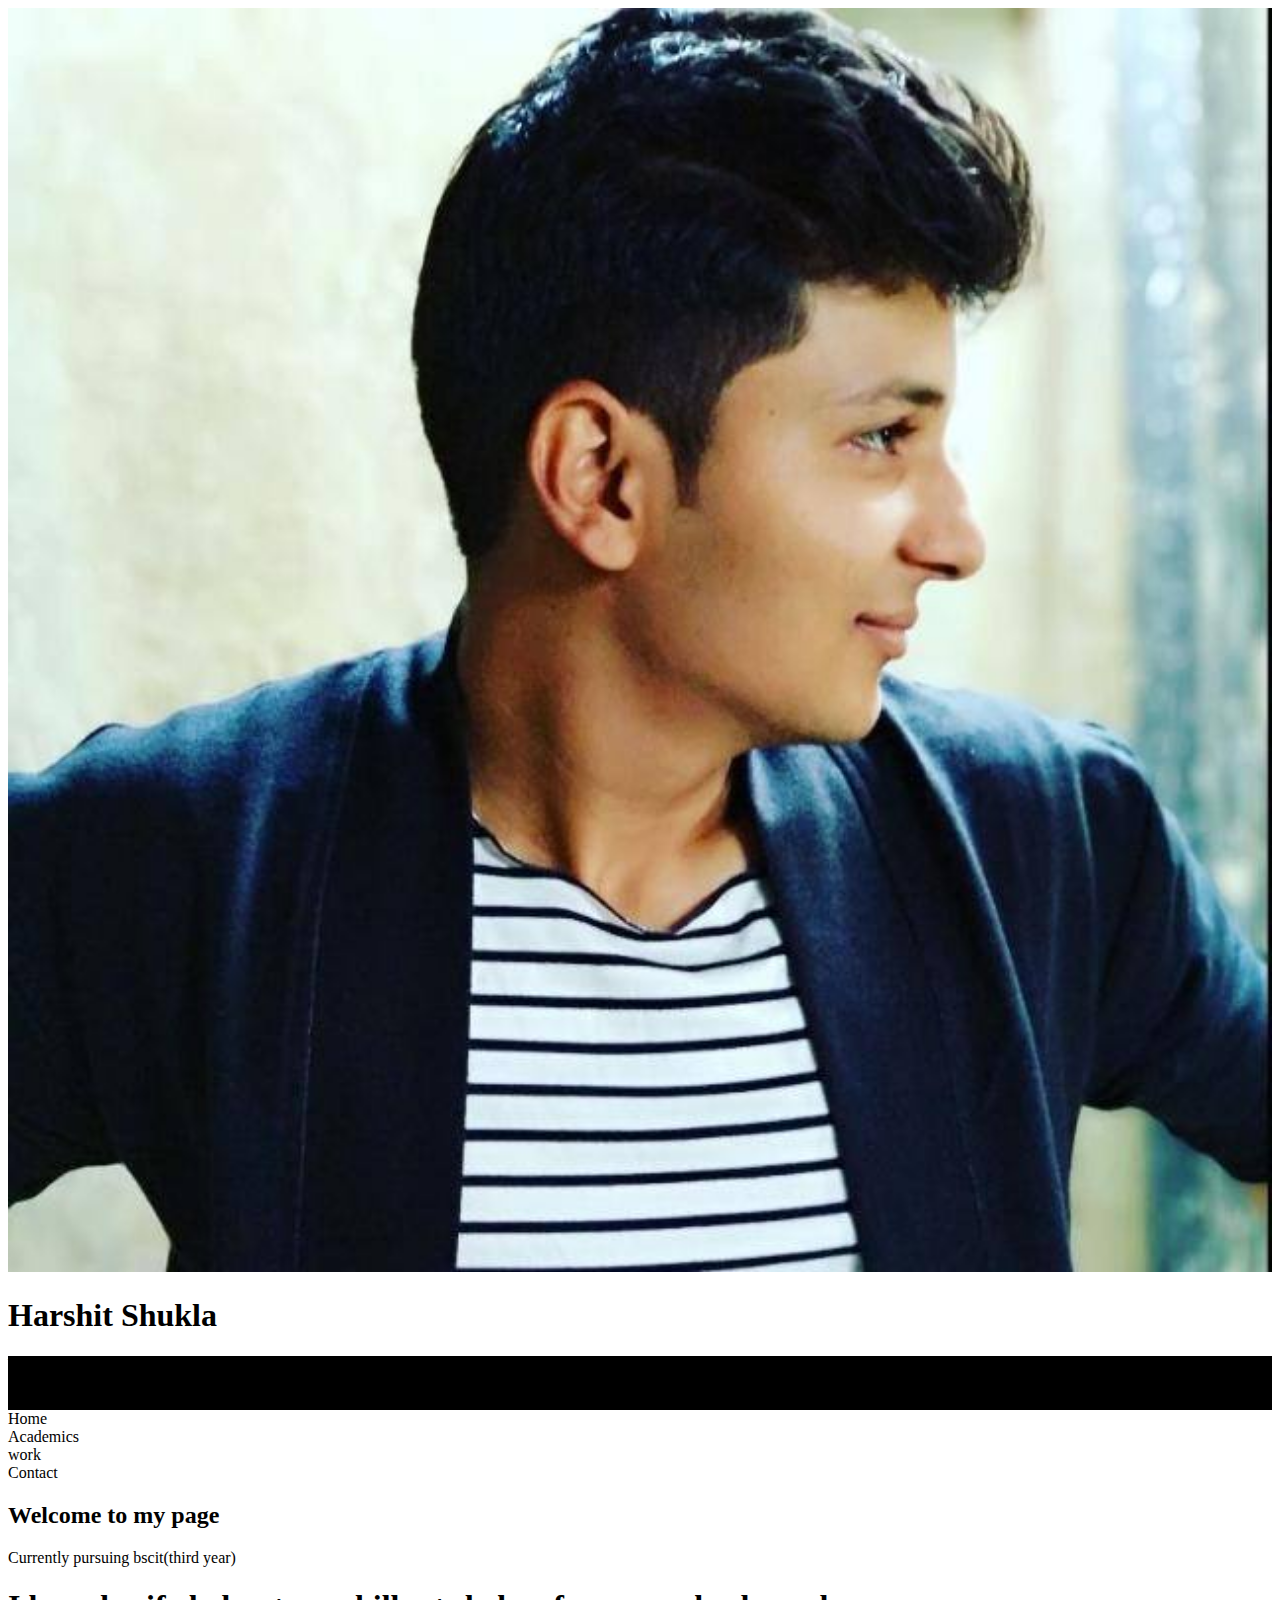
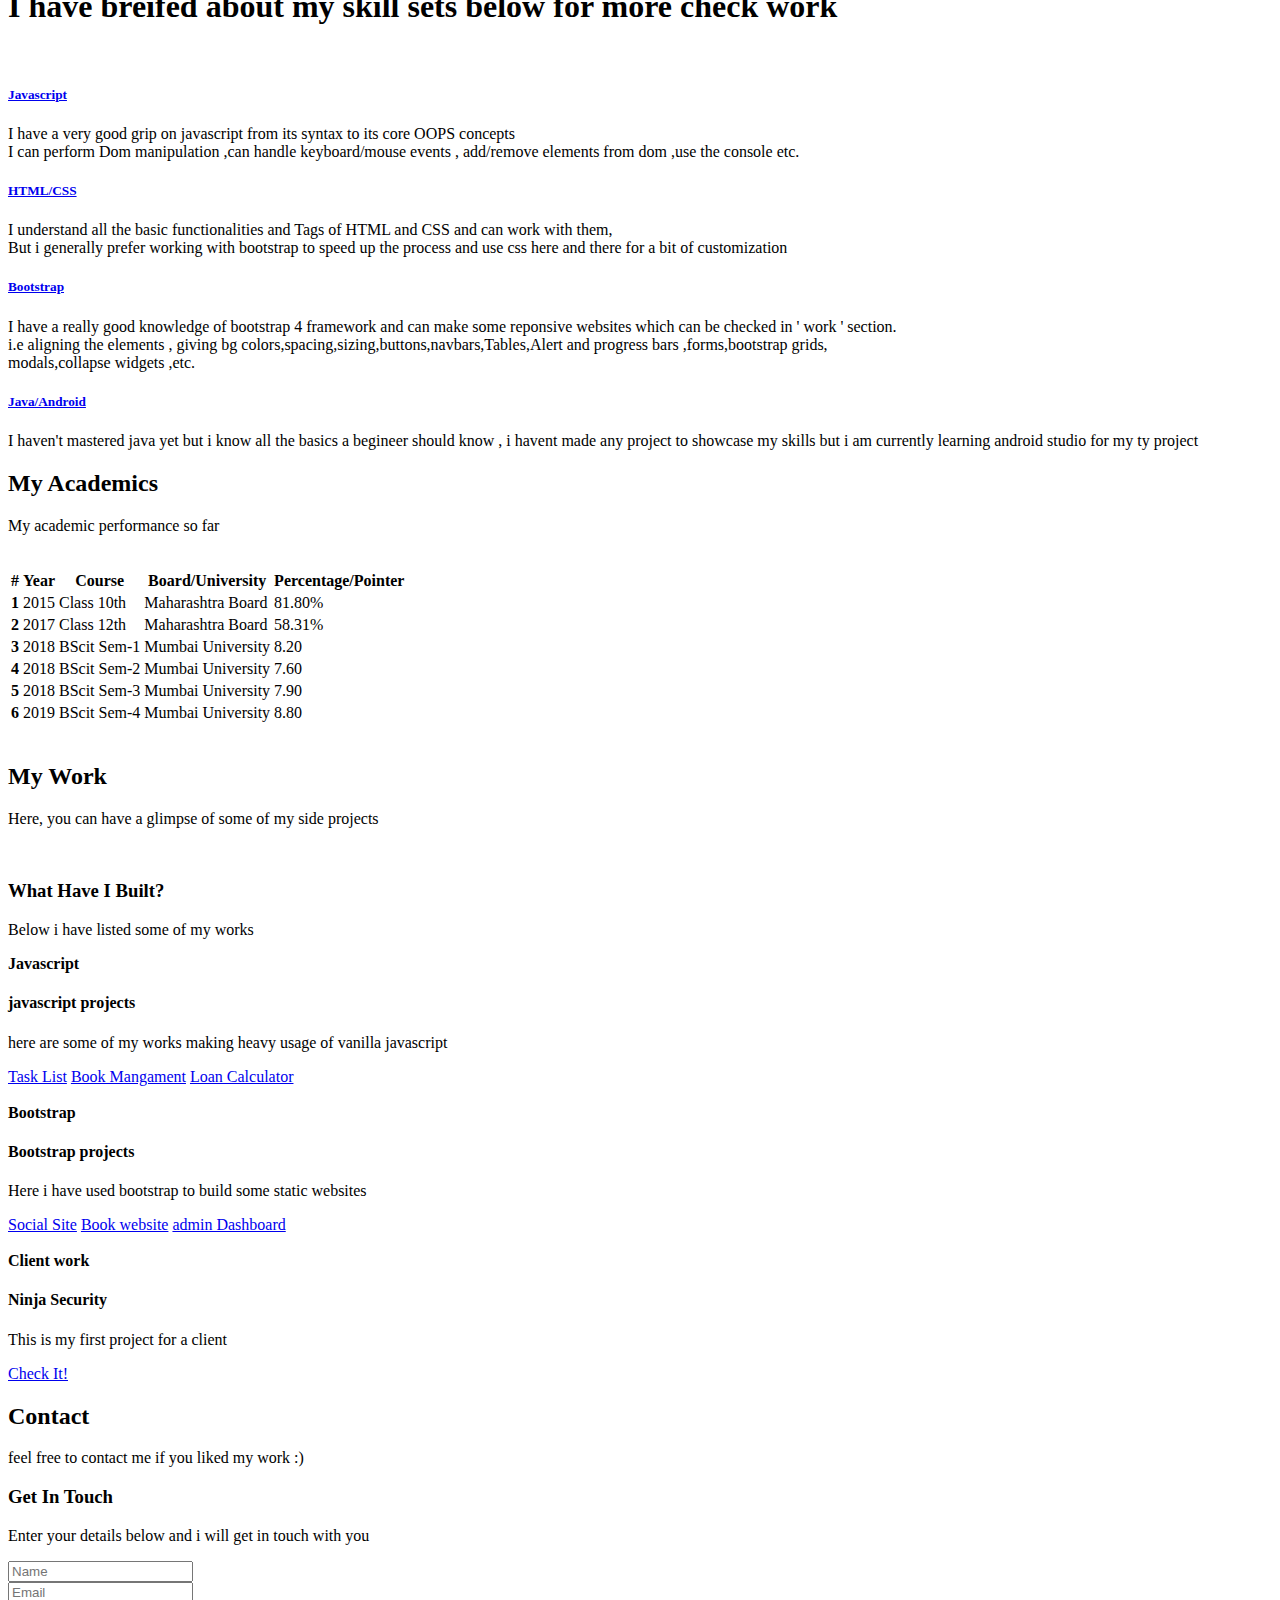
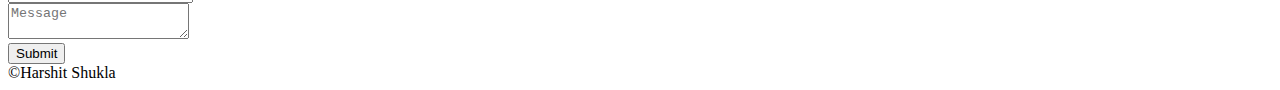
<file: index.html>
<!DOCTYPE html>
<html lang="en">

<head>
  <meta charset="UTF-8">
  <meta name="viewport" content="width=device-width, initial-scale=1.0">
  <meta http-equiv="X-UA-Compatible" content="ie=edge">
  <link rel="stylesheet" href="https://use.fontawesome.com/releases/v5.0.13/css/all.css" integrity="sha384-DNOHZ68U8hZfKXOrtjWvjxusGo9WQnrNx2sqG0tfsghAvtVlRW3tvkXWZh58N9jp"
    crossorigin="anonymous">
  <link rel="stylesheet" href="https://stackpath.bootstrapcdn.com/bootstrap/4.1.1/css/bootstrap.min.css" integrity="sha384-WskhaSGFgHYWDcbwN70/dfYBj47jz9qbsMId/iRN3ewGhXQFZCSftd1LZCfmhktB"
    crossorigin="anonymous">
  <link rel="stylesheet" href="css/style.css">
  <title>Harshit's Resume</title>
</head>

<body>
  <div class="container">
    <header id="main-header">
      <div class="row no-gutters">
       
        
        <div class="col-lg-4 col-md-5">
         
          <img src="img/harshit.jpg" class="img-fluid">
          
        </div>
      

        <div class="col-lg-8 col-md-7 ">
          <div class=" bg-dark text-center text-white p-5 ">
            <div class="row align-items-center">

              <div class="col-md-6 ">
                <h1 class="display-5">Harshit Shukla</h1>
              </div>

              <div class="col-md-2 mb-resp ">
                <a href="https://twitter.com/harshit2021999" target="_blank">
                  <i class="fab fa-twitter"></i></a>
              </div>

              <div class="col-md-2 mb-resp">
                <a href="https://www.facebook.com/Harshit.516" target="_blank">
                  <i class="fab fa-facebook"></i></a>
              </div>

              <div class="col-md-2 mb-resp">
                <a href="https://www.instagram.com/mr.clumsyy/" target="_blank">
                  <i class="fab fa-instagram"></i></a>
              </div>



            </div>
          </div>

          <div class="p-5 bg-black text-white">
            Well versed with javascript,html/css,bootstrap and <br>some
			basic knowledge of android(using java)<br>20 yr old
          </div>

          <div id="mainmenu">
            <div class="row text-white no-gutters ">

              <div class="col-md-3 text-center " id="transforming-items">
                <div class="port-item p-4 bg-primary " data-toggle="collapse" data-target="#home">
                  
                    <i class="fas fa-home fa-2x d-block"></i>
                    <span class="d-none d-sm-block">Home</span>
                  </div>
                </div>
              

              <div class="col-md-3 text-center " id="transforming-items">
                <div class="port-item p-4 bg-success " data-toggle="collapse" data-target="#resume">
                 
                    <i class="fas fa-graduation-cap fa-2x d-block"></i>
                    <span class="d-none d-sm-block">Academics</span>
                  
                </div>
              </div>

              <div class="col-md-3 text-center" id="transforming-items">
                <div class="port-item p-4 bg-warning " data-toggle="collapse" data-target="#work">
                 
                    <i class="fas fa-folder-open fa-2x d-block"></i>
                    <span class="d-none d-sm-block ">work</span>
                  
                </div>
              </div>

              <div class="col-md-3 text-center" id="transforming-items">
                <div class="port-item p-4 bg-danger " data-toggle="collapse" data-target="#contact">
                 
                    <i class="fas fa-envelope fa-2x d-block"></i>
                    <span class="d-none d-sm-block">Contact</span>
                  
                </div>
              </div>

            </div>
          </div>

        </div>


      </div>
      </header>

<!-- home -->

<div id="home" class="collapse show">
  <div class="card card-body bg-primary text-white py-5">
    <h2>Welcome to my page</h2>
    <p class="lead">Currently pursuing bscit(third year)
      
    </p>
  </div>

  <div class="card">
    <div class="card-body py-5">
      <h1 class="lead"><strong>I have breifed about my skill sets below for more check 
        <span class="bg-warning text-white px-2"><i class="fas fa-folder-open  "></i> work </span> </strong> </h1>
      <br>
          <!-- My skills -->
          <div id='accordion'>
            <div class='card'>
              <div class='card-header  bg-primary'>
                <h5>
                  <a class='text-white' href='#collapse1' data-parent='#accordion' data-toggle='collapse'>
                    Javascript
                  </a>
                </h5>
              </div>
          
              <div id=collapse1 class='collapse '>
                <div class='card-body bg-light'>
                I have a very good grip on javascript from its syntax to its core OOPS concepts
                <br>I can perform Dom manipulation ,can handle keyboard/mouse events , add/remove elements from dom ,use the console etc.
                </div>
              </div>
            </div>
          
            <div class='card'>
              <div class='card-header  bg-primary'>
                <h5>
                  <a class='text-white' href='#collapse2' data-parent='#collapse1' data-toggle='collapse'>
                    HTML/CSS
                  </a>
                </h5>
              </div>
          
              <div id='collapse2' class='collapse'>
                <div class='card-body bg-light'>
               I understand all the basic functionalities and Tags of HTML and CSS and can work with them,<br>
               But i generally prefer working with bootstrap to speed up the process and use css here and there for a bit of customization
               
                </div>
              </div>
            </div>
          
            <div class='card'>
              <div class='card-header bg-primary'>
                <h5>
                  <a class='text-white' href='#collapse3' data-parent='#collapse2' data-toggle='collapse'>
                    Bootstrap
                  </a>
                </h5>
              </div>
          
              <div id='collapse3' class='collapse'>
                <div class='card-body bg-light'>
                I have a really good knowledge of bootstrap 4 framework and can make some reponsive websites which  can be checked in '<span class="bg-warning text-white px-2"><i class="fas fa-folder-open  "></i> work </span>' section.<br>
                i.e aligning the elements , giving bg colors,spacing,sizing,buttons,navbars,Tables,Alert and progress bars ,forms,bootstrap grids,<br>modals,collapse widgets ,etc.
                </div>
              </div>
            </div>


            <div class='card'>
              <div class='card-header bg-primary'>
                <h5>
                  <a class='text-white' href='#collapse4' data-parent='#collapse3' data-toggle='collapse'>
                    Java/Android
                  </a>
                </h5>
              </div>
            
              <div id='collapse4' class='collapse'>
                <div class='card-body bg-light'>
               I haven't mastered  java yet but i know all the basics a begineer should know , i havent made any project to showcase my skills but i am currently learning android studio for my ty project 
                </div>
              </div>
            </div>



          </div>
    </div>
  </div>
</div>

<!-- academic -->

<div id="resume" class="collapse">

<div class="card card-body bg-success text-white py-5">
  <h2>My Academics</h2>
  <p class="lead">My academic performance so far

  </p>
</div>
<br>
<table class='table table-striped'>
  <thead>
    <tr>
      <th>#</th>
      <th>Year</th>
      <th>Course</th>
      <th>Board/University</th>
      <th>Percentage/Pointer</th>

    </tr>
  </thead>
  <tbody>
    <tr>
      <th scope="row">1</th>
      <td>2015</td>
      <td>Class 10th</td>
      <td>Maharashtra Board</td>
      <td>81.80%</td>

    </tr>
    <tr>
      <th scope="row">2</th>
      <td>2017</td>
      <td>Class 12th</td>
      <td>Maharashtra Board</td>
      <td>58.31%</td>

    </tr>
    <tr>
      <th scope="row">3</th>
      <td>2018</td>
      <td>BScit Sem-1</td>
      <td>Mumbai University</td>
      <td>8.20</td>

    </tr>

      <tr>
        <th scope="row">4</th>
        <td>2018</td>
        <td>BScit Sem-2</td>
        <td>Mumbai University</td>
        <td>7.60</td>
      
      </tr>

        <tr>
          <th scope="row">5</th>
          <td>2018</td>
          <td>BScit Sem-3</td>
          <td>Mumbai University</td>
          <td>7.90</td>
        
        </tr>

          <tr>
            <th scope="row">6</th>
            <td>2019</td>
            <td>BScit Sem-4</td>
            <td>Mumbai University</td>
            <td>8.80</td>
          
          </tr>
  </tbody>
</table>
<br>

</div>



    <!-- WORK -->
    <div id="work" class="collapse">
      <div class="card card-body bg-warning text-white py-5">
        <h2>My Work</h2>
        <p class="lead">Here, you can have a glimpse of some of my side projects</p>
      </div><br>
    
      <div class="card card-body py-5">
        <h3>What Have I Built?</h3>
        <p>Below i have listed some of my works</p>
		 <div class='card'>
            <div class='card-header bg-warning'>
                <b>Javascript</b>
                
            </div>
            <div class='card-body'>
                <h4 class='card-title'>javascript projects</h4>
                <p class='card-text'>here are some of my works making heavy usage of vanilla javascript </p>
                <a class='btn btn-outline-dark' href="projects/javascript/project1/index.html" target="_blank">Task List</a>
                <a class='btn btn-outline-dark' href="projects/javascript/project2/index.html" target="_blank">Book Mangament</a>
                <a class='btn btn-outline-dark' href="projects/javascript/project3/index.html" target="_blank">Loan Calculator</a>

            </div>
        </div>
		
		<br>
		
				 <div class='card'>
            <div class='card-header bg-warning'>
                <b>Bootstrap</b>
            </div>
            <div class='card-body'>
                <h4 class='card-title'>Bootstrap projects</h4>
                <p class='card-text'>Here i have used bootstrap to build some static websites </p>
                <a class='btn btn-outline-dark' href="projects/bootstrap/project1/index.html" target="_blank">Social Site</a>
                <a class='btn btn-outline-dark' href="projects/bootstrap/project2/index.html" target="_blank">Book website</a>
                <a class='btn btn-outline-dark' href="projects/bootstrap/project3/index.html" target="_blank">admin Dashboard</a>
              

            </div>
        </div>
		<br>
		
				 <div class='card'>
            <div class='card-header bg-warning'>
                <b>Client work</b>
            </div>
            <div class='card-body'>
                <h4 class='card-title'>Ninja Security</h4>
                <p class='card-text'>This is my first project for a client</p>
                <a class='btn btn-outline-dark' href="https://ninjasecurity.netlify.com" target="_blank">Check It!</a>
            </div>
        </div>
   
      </div>
    </div>


    <!-- CONTACT -->
    <div id="contact" class="collapse">
      <div class="card card-body bg-danger text-white py-5">
        <h2>Contact</h2>
        <p class="lead">feel free to contact me if you liked my work :)</p>
      </div>
    
      <div class="card card-body py-5">
        <h3>Get In Touch</h3>
        <p>Enter your details below and i will get in touch with you</p>
        <form action="POST" data-netlify="true" id="contact-form">
          <div class="form-group">
            <div class="input-group input-group-lg">
              <div class="input-group-prepend">
                <span class="input-group-text bg-danger text-white">
                  <i class="fas fa-user"></i>
                </span>
              </div>
              <input type="text" class="form-control bg-dark text-white" name="name" placeholder="Name">
            </div>
          </div>
    
          <div class="form-group">
            <div class="input-group input-group-lg">
              <div class="input-group-prepend">
                <span class="input-group-text bg-danger text-white">
                  <i class="fas fa-envelope"></i>
                </span>
              </div>
              <input type="email" class="form-control bg-dark text-white" name="email" placeholder="Email">
            </div>
          </div>
    
          <div class="form-group">
            <div class="input-group input-group-lg">
              <div class="input-group-prepend">
                <span class="input-group-text bg-danger text-white">
                  <i class="fas fa-pencil-alt"></i>
                </span>
              </div>
              <textarea class="form-control bg-dark text-white"   name="message"  placeholder="Message"></textarea>
            </div>
          </div>

          <div class="form-group">
            <div
              data-netlify-recaptcha="true">

            </div>

          </div>
    
          <input type="submit" value="Submit" class="btn btn-danger btn-block btn-lg">
        </form>
      </div>
    </div>

    <!-- footer -->
    
    <footer id="main-footer" class="p-5 bg-dark text-white">
      <div class="row justify-content-center">
        <div class="col-md-6 text-center">
          &copy;Harshit Shukla
        </div>
      </div>
    </footer>


    </div>



 





 


  <script src="https://code.jquery.com/jquery-3.3.1.min.js" integrity="sha256-FgpCb/KJQlLNfOu91ta32o/NMZxltwRo8QtmkMRdAu8="
    crossorigin="anonymous"></script>
  <script src="https://cdnjs.cloudflare.com/ajax/libs/popper.js/1.14.3/umd/popper.min.js" integrity="sha384-ZMP7rVo3mIykV+2+9J3UJ46jBk0WLaUAdn689aCwoqbBJiSnjAK/l8WvCWPIPm49"
    crossorigin="anonymous"></script>
  <script src="https://stackpath.bootstrapcdn.com/bootstrap/4.1.1/js/bootstrap.min.js" integrity="sha384-smHYKdLADwkXOn1EmN1qk/HfnUcbVRZyYmZ4qpPea6sjB/pTJ0euyQp0Mk8ck+5T"
    crossorigin="anonymous"></script>

  <script>
$(".port-item").click(function(){
  $('.collapse').collapse('hide');
})

  $(document).on('click', '[data-toggle="lightbox"]', function (e) {
    e.preventDefault();
    $(this).ekkoLightbox();
  });
  </script>
</body>

</html>
</file>
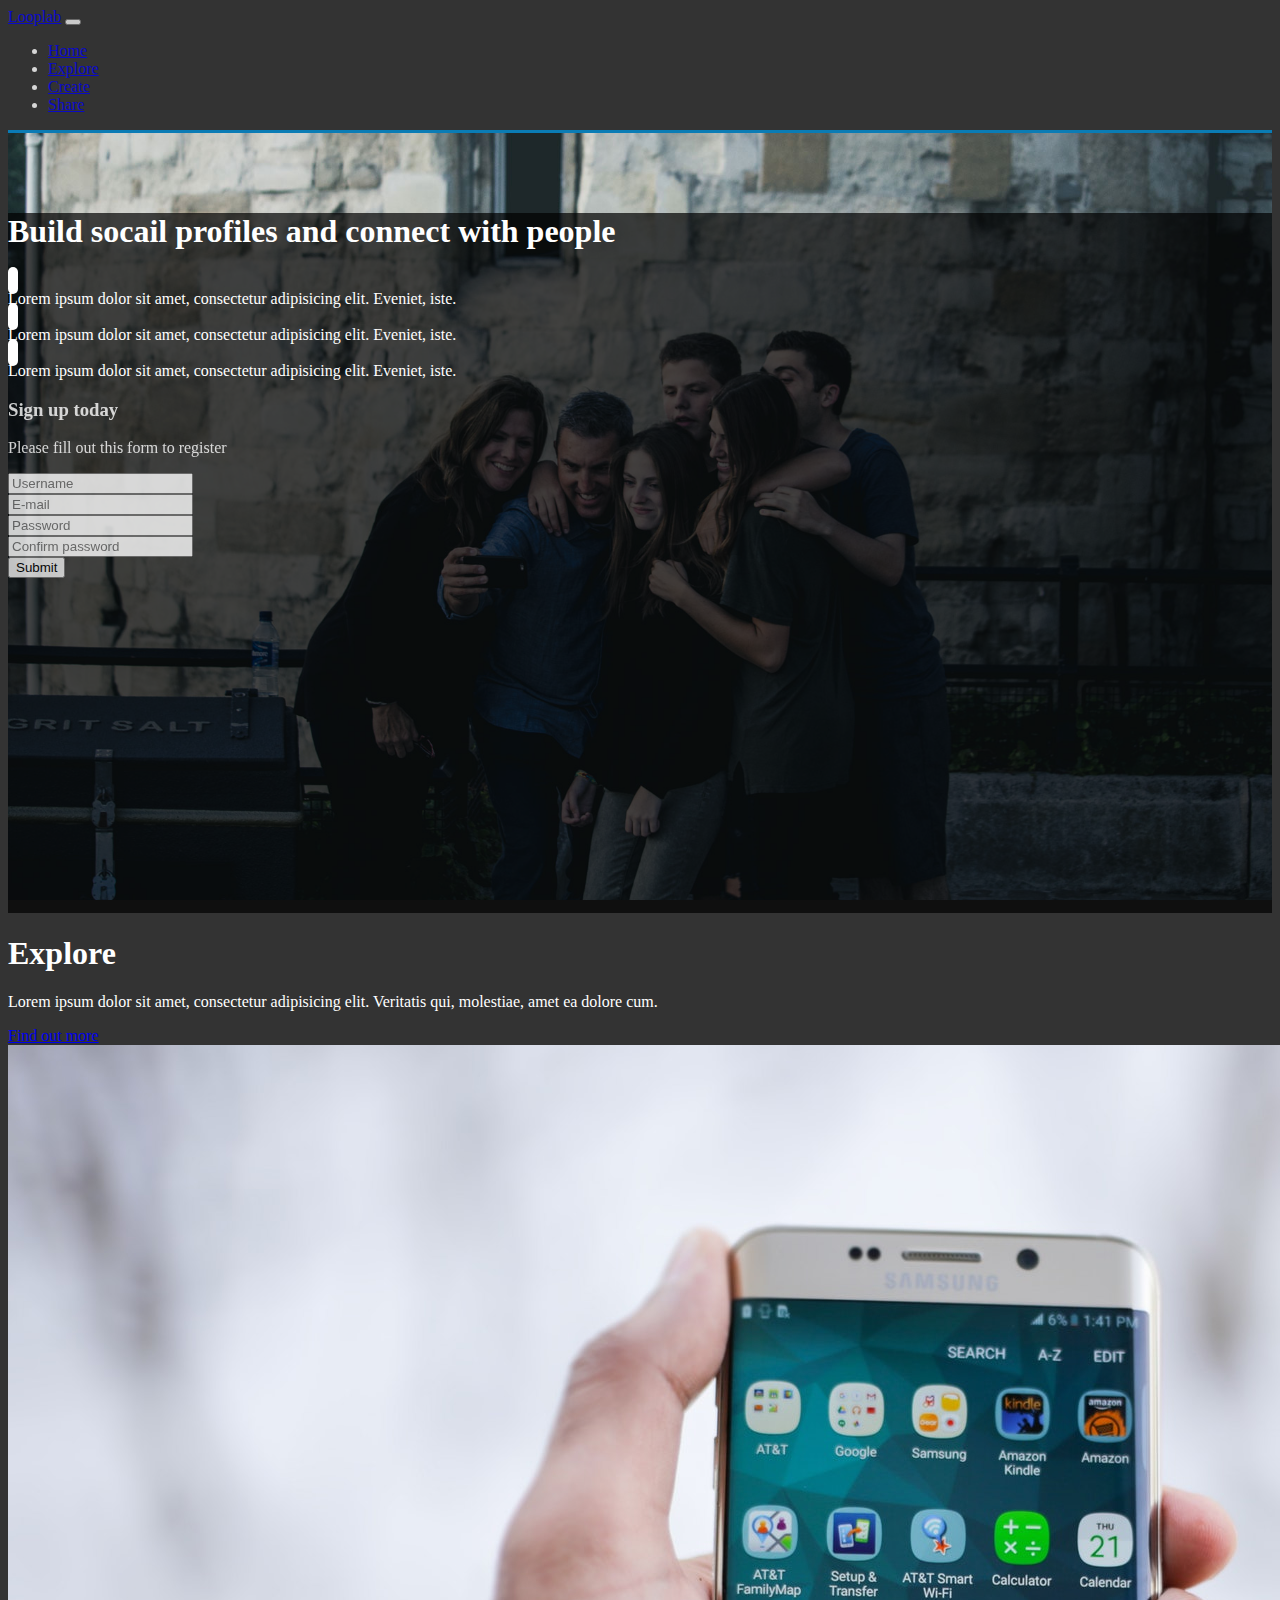
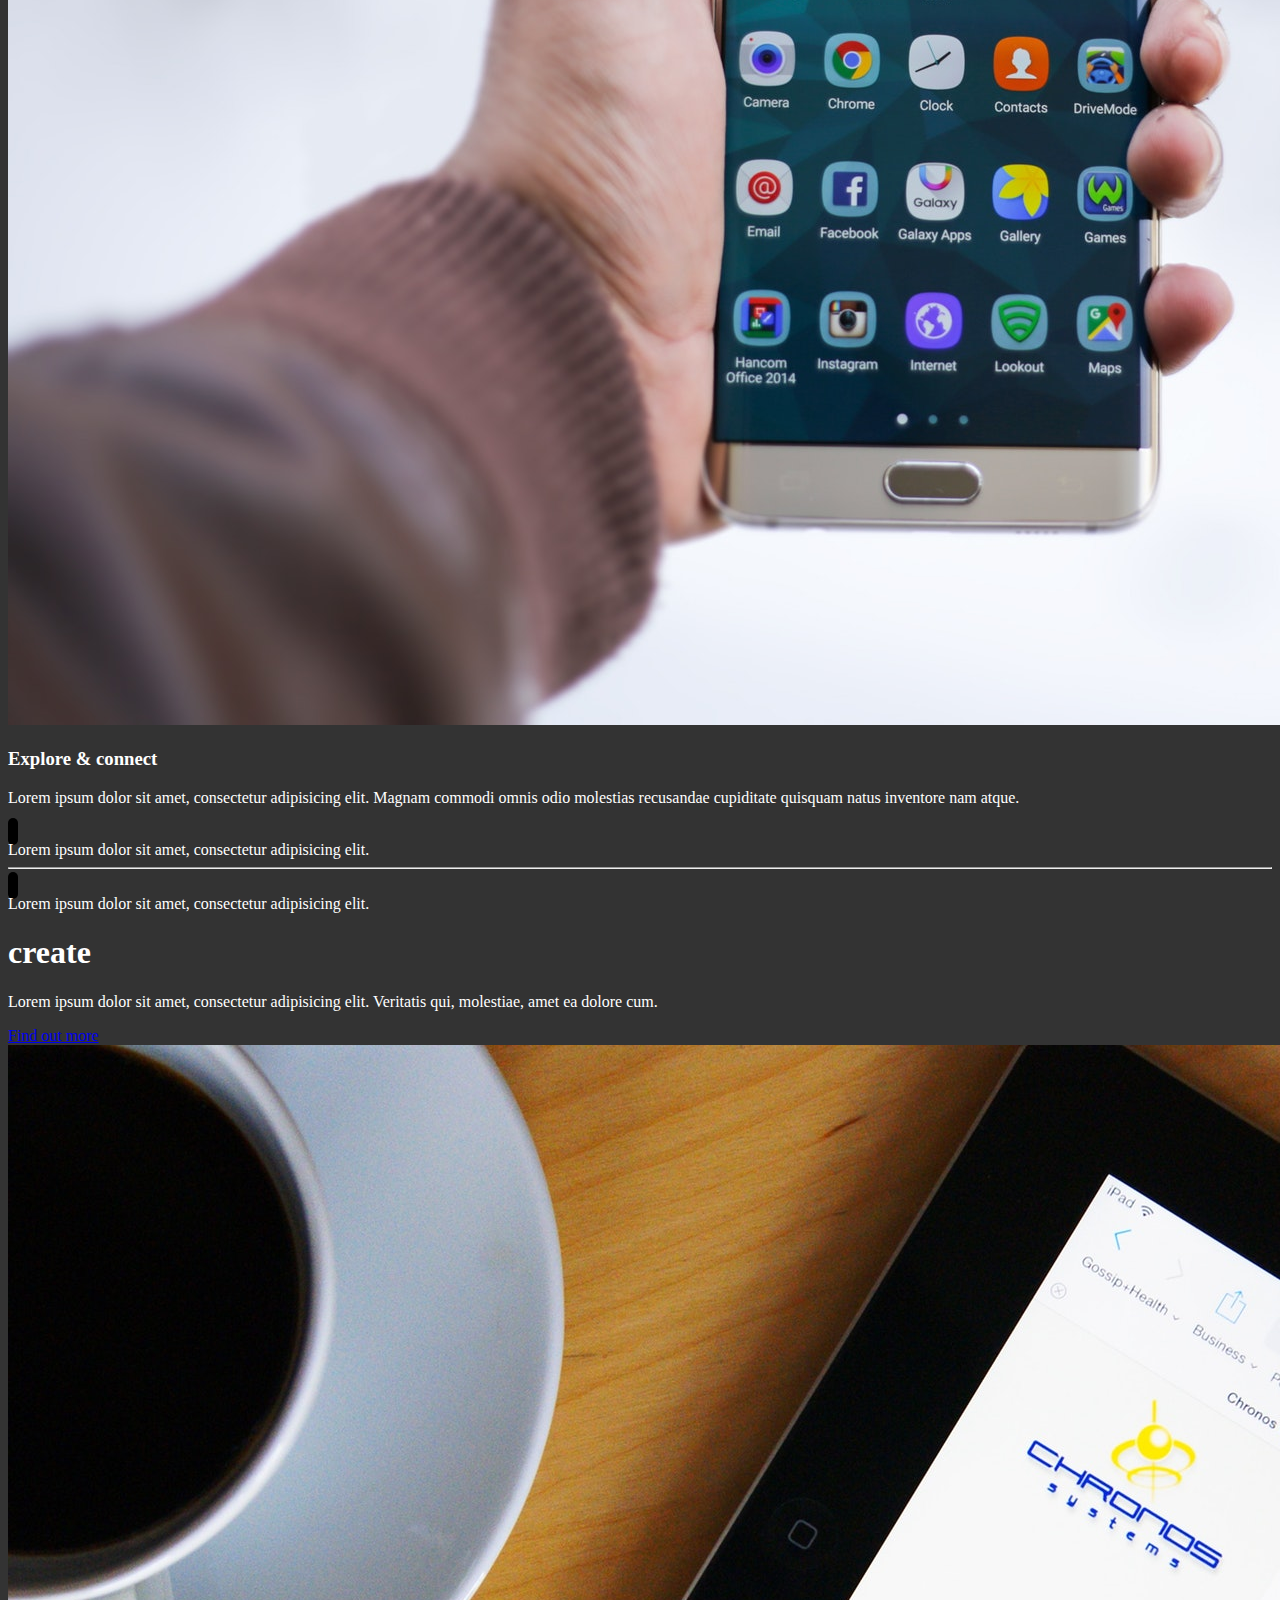
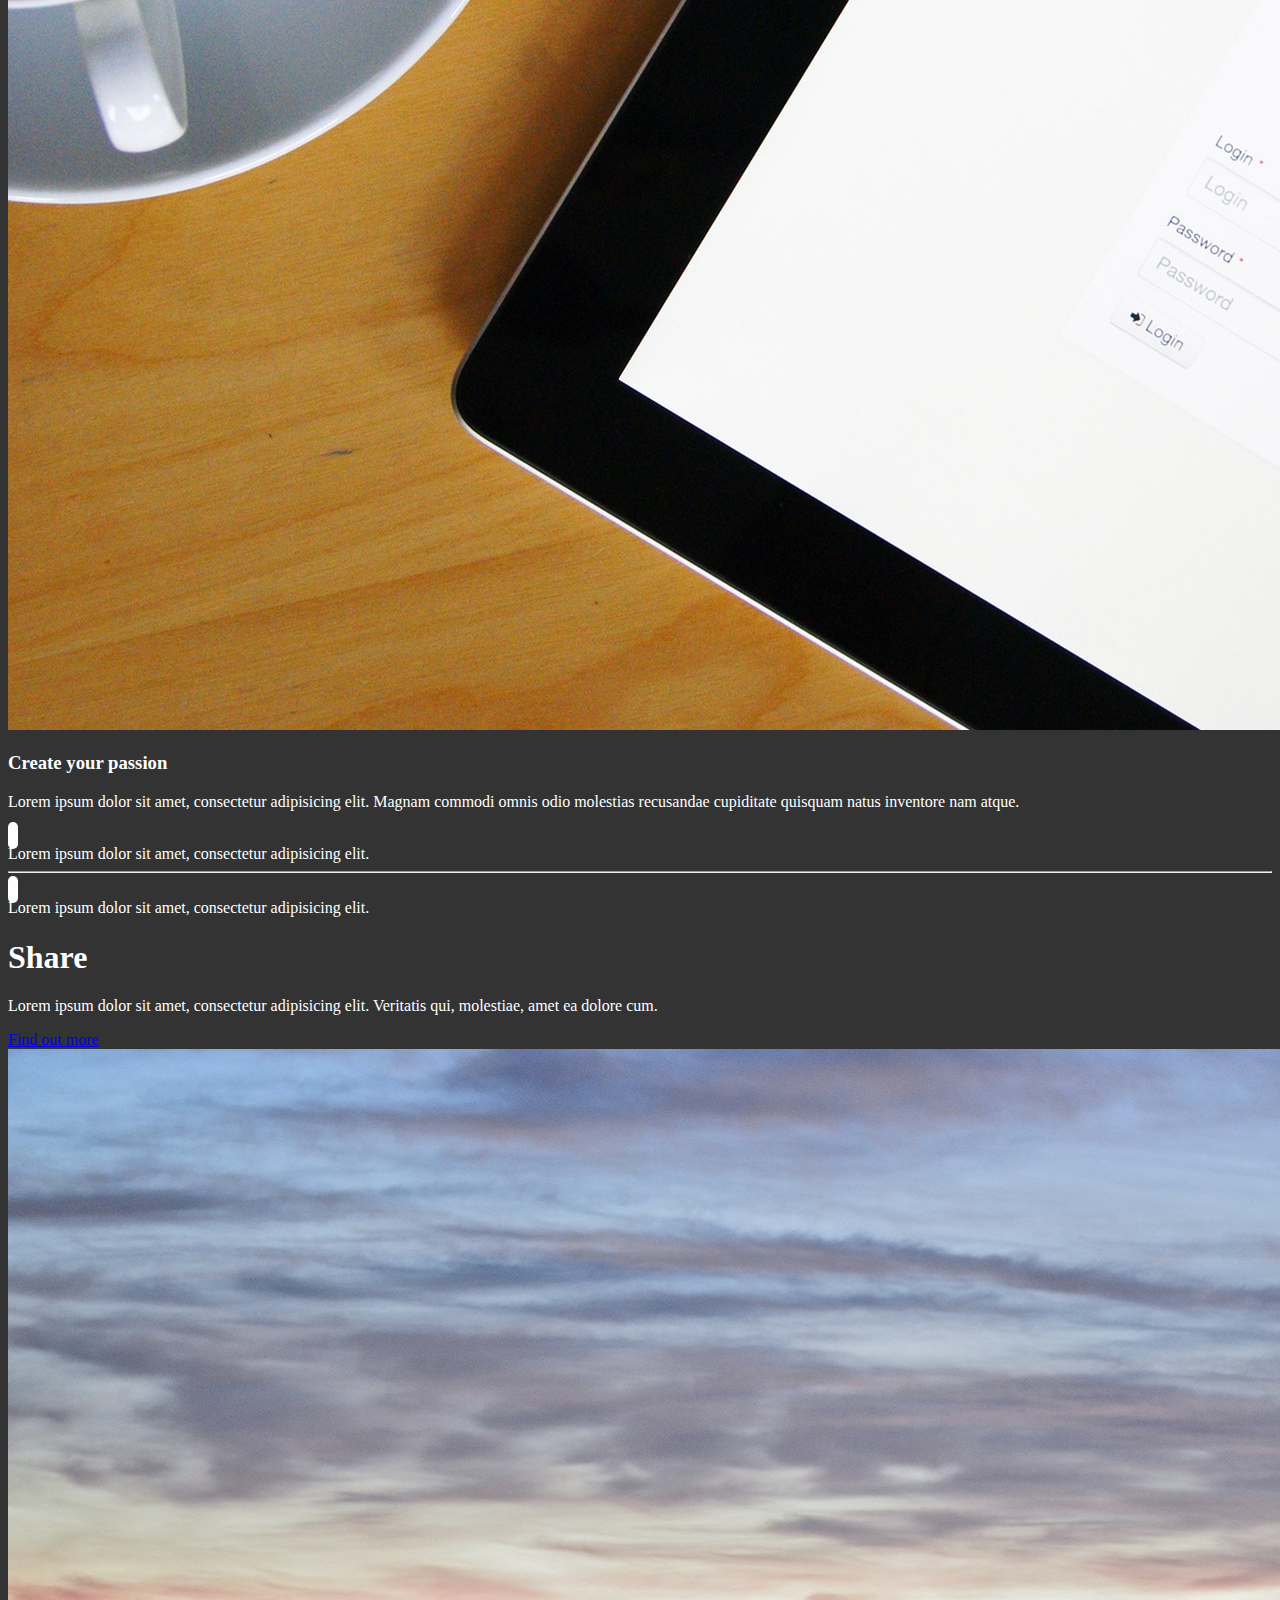
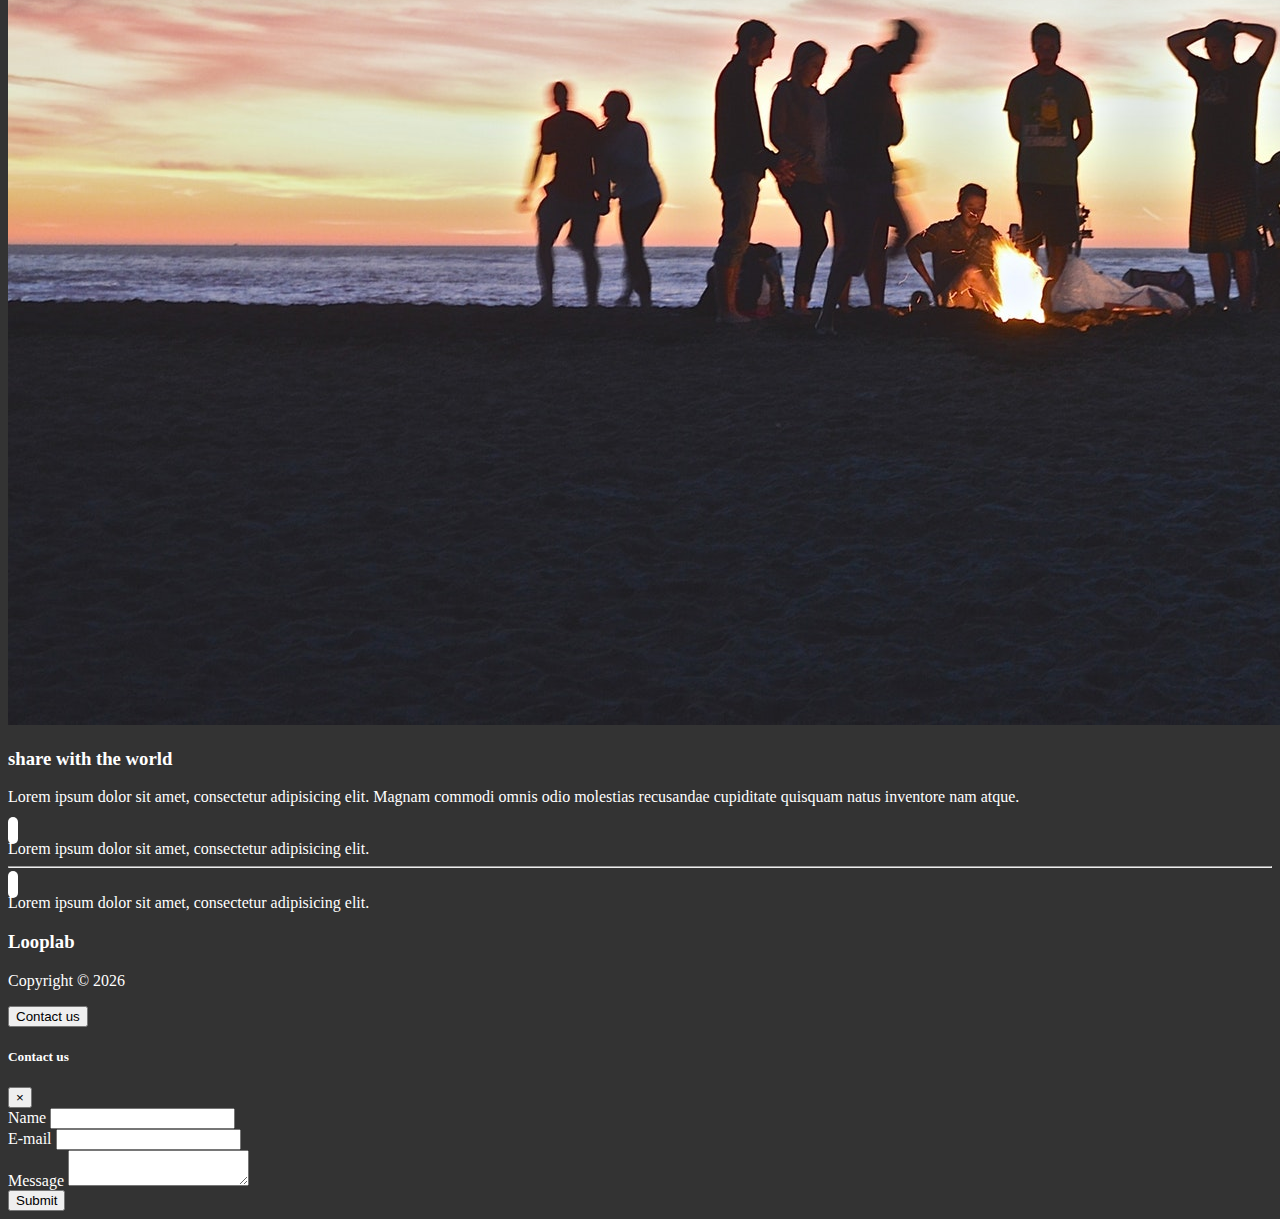
<file: projects/bootstrap/project1/index.html>
<!DOCTYPE html>
<html lang="en">

<head>
  <meta charset="UTF-8">
  <meta name="viewport" content="width=device-width, initial-scale=1.0">
  <meta http-equiv="X-UA-Compatible" content="ie=edge">
  <link rel="stylesheet" href="https://use.fontawesome.com/releases/v5.0.13/css/all.css" integrity="sha384-DNOHZ68U8hZfKXOrtjWvjxusGo9WQnrNx2sqG0tfsghAvtVlRW3tvkXWZh58N9jp"
    crossorigin="anonymous">
  <link rel="stylesheet" href="https://stackpath.bootstrapcdn.com/bootstrap/4.1.1/css/bootstrap.min.css" integrity="sha384-WskhaSGFgHYWDcbwN70/dfYBj47jz9qbsMId/iRN3ewGhXQFZCSftd1LZCfmhktB"
    crossorigin="anonymous">
  <link rel="stylesheet" href="css/style.css">
  <title>looplab</title>
</head>

<body data-spy="scroll" data-target"#main-nav" id="home">
  <!-- START HERE -->
<nav class="navbar navbar-expand-sm bg-dark navbar-dark fixed-top"
  id="main-nav">
<div class="container">
  <a href="index.html" class="navbar-brand ">Looplab</a>

  <button class="navbar-toggler" data-toggle='collapse' data-target='#navbarcollapse'>
    <span class="navbar-toggler-icon"></span>
    </button>

    <div class="collapse navbar-collapse" id="navbarcollapse">
      <ul class="navbar-nav ml-auto">
        <li class="nav-item">
          <a href="#home-head" class="nav-link ">Home</a>
        </li>
        <li class="nav-item">
          <a href="#explore-head" class="nav-link ">Explore</a>
        </li>
        <li class="nav-item">
          <a href="#create-head" class="nav-link ">Create</a>
        </li>
        <li class="nav-item">
          <a href="#share-head" class="nav-link ">Share</a>
        </li>
      </ul>
    </div>
</div>

</nav>

<!--homesection-->

<header id="home-head" class='home-area'>
  <div class="dark-overlay">
    <div class="home-inner container ">
<div class="row">
  <div class="col-lg-8 d-none d-lg-block">
    <h1 class="display-4">Build <strong>socail profiles</strong> and connect with people</h1>

<div class="d-flex">
  <div class=" p-4 align-self-start">
    <i class="fas fa-check fa-2x "></i>
  </div>
  <div class="p-4 align-self-end">
    Lorem ipsum dolor sit amet, consectetur adipisicing elit. Eveniet, iste.
  </div>
</div>

<div class="d-flex">
  <div class=" p-4 align-self-start">
    <i class="fas fa-check fa-2x"></i>
  </div>
  <div class="p-4 align-self-end">
    Lorem ipsum dolor sit amet, consectetur adipisicing elit. Eveniet, iste.
  </div>
</div>

<div class="d-flex">
  <div class=" p-4 align-self-start">
    <i class="fas fa-check fa-2x"></i>
  </div>
  <div class="p-4 align-self-end">
    Lorem ipsum dolor sit amet, consectetur adipisicing elit. Eveniet, iste.
  </div>
</div>


  </div>

  <div class="col-lg-4">
    <div class="card bg-primary text-center card-from">
      <div class="card-body">
        <h3> Sign up today</h3>
        <p>Please fill out this form to register</p>
        <form >
          <div class="form-group">
            <input type="text"
            class='form-control form-control-lg ' placeholder="Username">
          </div>
          <div class="form-group">
            <input type="email"
            class='form-control form-control-lg ' placeholder="E-mail">
          </div>
          <div class="form-group">
            <input type="password"
            class='form-control form-control-lg ' placeholder="Password">
          </div>
          <div class="form-group">
            <input type="password"
            class='form-control form-control-lg ' placeholder="Confirm password">
          </div>
          <button type='submit' class='btn btn-outline-light btn-block'> Submit</button>
        </form>
      </div>
    </div>
  </div>
</div>
<div class='wrapper-ar mt-5 'id='dropdownb'>
  <a class='btn btn-outline-primary ' href="#explore-head "><i class="fa fa-angle-double-down fa-2x dnarw"></i></a></div>
    </div>

  </div>
</header>

<!--explore head section-->
<section id='explore-head'>
<div class="container">
  <div class="row">
    <div class="col text-center py-5">
      <h1 class="display-4">Explore</h1>
      <p class="lead">Lorem ipsum dolor sit amet, consectetur adipisicing elit.
         Veritatis qui, molestiae, amet ea dolore cum.</p>
         <a href="#" class="btn btn-outline-secondary">Find out more</a>
    </div>
  </div>
</div>
</section>
<!-- explore section -->
<section id="explore-section" class="bg-secondary py-5">
  <div class="container">
    <div class="row">
      <div class="col-md-6">
        <img src="img/explore-section1.jpg" alt="" class="img-fluid mb-3 rounded-circle">
      </div>
      <div class="col-md-6 ">
        <h3 class="disply-3"> Explore & connect</h3>
        <p class='lead'>Lorem ipsum dolor sit amet, consectetur adipisicing elit.
           Magnam commodi omnis odio molestias recusandae cupiditate
           quisquam natus inventore nam atque.</p>
           <div class="d-flex">
             <div class=" p-4 align-self-start">
               <i class="fas fa-check fa-2x "></i>
             </div>
             <div class="p-4 align-self-end">
               Lorem ipsum dolor sit amet, consectetur adipisicing elit.
             </div>
           </div>
<hr>
           <div class="d-flex">
             <div class=" p-4 align-self-start">
               <i class="fas fa-check fa-2x "></i>
             </div>
             <div class="p-4 align-self-end">
               Lorem ipsum dolor sit amet, consectetur adipisicing elit.
             </div>
           </div>
      </div>
    </div>
  </div>
</section>



<!--create head section-->
<section id='create-head' class='bg-primary'>
<div class="container">
  <div class="row">
    <div class="col text-center py-5">
      <h1 class="display-4">create</h1>
      <p class="lead">Lorem ipsum dolor sit amet, consectetur adipisicing elit.
         Veritatis qui, molestiae, amet ea dolore cum.</p>
         <a href="#" class="btn btn-outline-light">Find out more</a>
    </div>
  </div>
</div>
</section>
<!-- create section -->
<section id="create-section" class="py-5">
  <div class="container">
    <div class="row">
      <div class="col-md-6 order-2">
        <img src="img/create-section1.jpg" alt="" class="img-fluid mb-3 rounded-circle">
      </div>
      <div class="col-md-6 order-1 ">
        <h3 class="disply-3"> Create your passion</h3>
        <p class='lead'>Lorem ipsum dolor sit amet, consectetur adipisicing elit.
           Magnam commodi omnis odio molestias recusandae cupiditate
           quisquam natus inventore nam atque.</p>
           <div class="d-flex">
             <div class=" p-4 align-self-start">
               <i class="fas fa-check fa-2x "></i>
             </div>
             <div class="p-4 align-self-end">
               Lorem ipsum dolor sit amet, consectetur adipisicing elit.
             </div>
           </div>
<hr>
           <div class="d-flex">
             <div class=" p-4 align-self-start">
               <i class="fas fa-check fa-2x "></i>
             </div>
             <div class="p-4 align-self-end">
               Lorem ipsum dolor sit amet, consectetur adipisicing elit.
             </div>
           </div>
      </div>
    </div>
  </div>
</section>
<!--share head section-->
<section id='share-head' class='bg-dark'>
<div class="container">
  <div class="row">
    <div class="col text-center py-5">
      <h1 class="display-4">Share</h1>
      <p class="lead">Lorem ipsum dolor sit amet, consectetur adipisicing elit.
         Veritatis qui, molestiae, amet ea dolore cum.</p>
         <a href="#" class="btn btn-outline-light">Find out more</a>
    </div>
  </div>
</div>
</section>
<!-- share section -->
<section id="share-section" class="bg-secondary py-5">
  <div class="container">
    <div class="row">
      <div class="col-md-6">
        <img src="img/share-section1.jpg" alt="" class="img-fluid mb-3 rounded-circle">
      </div>
      <div class="col-md-6 ">
        <h3 class="disply-3"> share with the world</h3>
        <p class='lead'>Lorem ipsum dolor sit amet, consectetur adipisicing elit.
           Magnam commodi omnis odio molestias recusandae cupiditate
           quisquam natus inventore nam atque.</p>
           <div class="d-flex">
             <div class=" p-4 align-self-start">
               <i class="fas fa-check fa-2x "></i>
             </div>
             <div class="p-4 align-self-end">
               Lorem ipsum dolor sit amet, consectetur adipisicing elit.
             </div>
           </div>
<hr>
           <div class="d-flex">
             <div class=" p-4 align-self-start">
               <i class="fas fa-check fa-2x "></i>
             </div>
             <div class="p-4 align-self-end">
               Lorem ipsum dolor sit amet, consectetur adipisicing elit.
             </div>
           </div>
      </div>
    </div>
  </div>
</section>
<!-- footer -->
<footer id="main-footer" class="bg-dark">
  <div class="container">
    <div class="row">
      <div class="col text-center py-4">
        <h3>Looplab</h3>
        <p>Copyright &copy; <span id="year"></span></p>
        <button class="btn btn-primary"
          data-toggle='modal' data-target="#contmodal">
            Contact us
          </button>
      </div>
    </div>
  </div>
</footer>

<!-- contact modal -->
<div class="modal fade text-dark" id='contmodal'>
  <div class="modal-dialog">
    <div class="modal-content">
      <div class="modal-header">
        <h5 class="modal-title">Contact us</h5>
        <button class="close" data-dismiss="modal">
          <span>&times;</span>
        </button>
      </div>
      <div class="modal-body">
        <form>
          <div class="form-group">
            <label for="name">Name</label>
            <input type="text" class="form-control">
          </div>

          <div class="form-group">
            <label for="email">E-mail</label>
            <input type="email" class="form-control">
          </div>

          <div class="form-group">
            <label for="message">Message</label>
            <textarea class="form-control"></textarea>
          </div>
        </form>
      </div>
      <div class="modal-footer">
        <button class="btn btn-primary btn-block">Submit</button>
      </div>
    </div>
  </div>
</div>

  <script src="http://code.jquery.com/jquery-3.3.1.min.js" integrity="sha256-FgpCb/KJQlLNfOu91ta32o/NMZxltwRo8QtmkMRdAu8="
    crossorigin="anonymous"></script>
  <script src="https://cdnjs.cloudflare.com/ajax/libs/popper.js/1.14.3/umd/popper.min.js" integrity="sha384-ZMP7rVo3mIykV+2+9J3UJ46jBk0WLaUAdn689aCwoqbBJiSnjAK/l8WvCWPIPm49"
    crossorigin="anonymous"></script>
  <script src="https://stackpath.bootstrapcdn.com/bootstrap/4.1.1/js/bootstrap.min.js" integrity="sha384-smHYKdLADwkXOn1EmN1qk/HfnUcbVRZyYmZ4qpPea6sjB/pTJ0euyQp0Mk8ck+5T"
    crossorigin="anonymous"></script>

  <script>
    // Get the current year for the copyright
    $('#year').text(new Date().getFullYear());

    // init scrrolspy
     $('body').scrollspy({target:'#main-nav'});

     //smooth scrooling
     $('#main-nav a').on('click',function(e){
       //check for # value i.e section
       if(this.hash!==''){
         e.preventDefault();

         const hash=this.hash;
         //animate smooth scroll
         $('html,body').animate({
           scrollTop:$(hash).offset().top
         },
           800,function(){
             //add hash to url after scrool
             window.location.hash=hash;

         });
       }
     })


     $('#dropdownb a').on('click',function(e){
       //check for # value i.e section
       if(this.hash!==''){
         e.preventDefault();

         const hash=this.hash;
         //animate smooth scroll
         $('html,body').animate({
           scrollTop:$(hash).offset().top
         },
           800,function(){
             //add hash to url after scrool
             window.location.hash=hash;

         });
       }
     })

  </script>
</body>

</html>
</file>
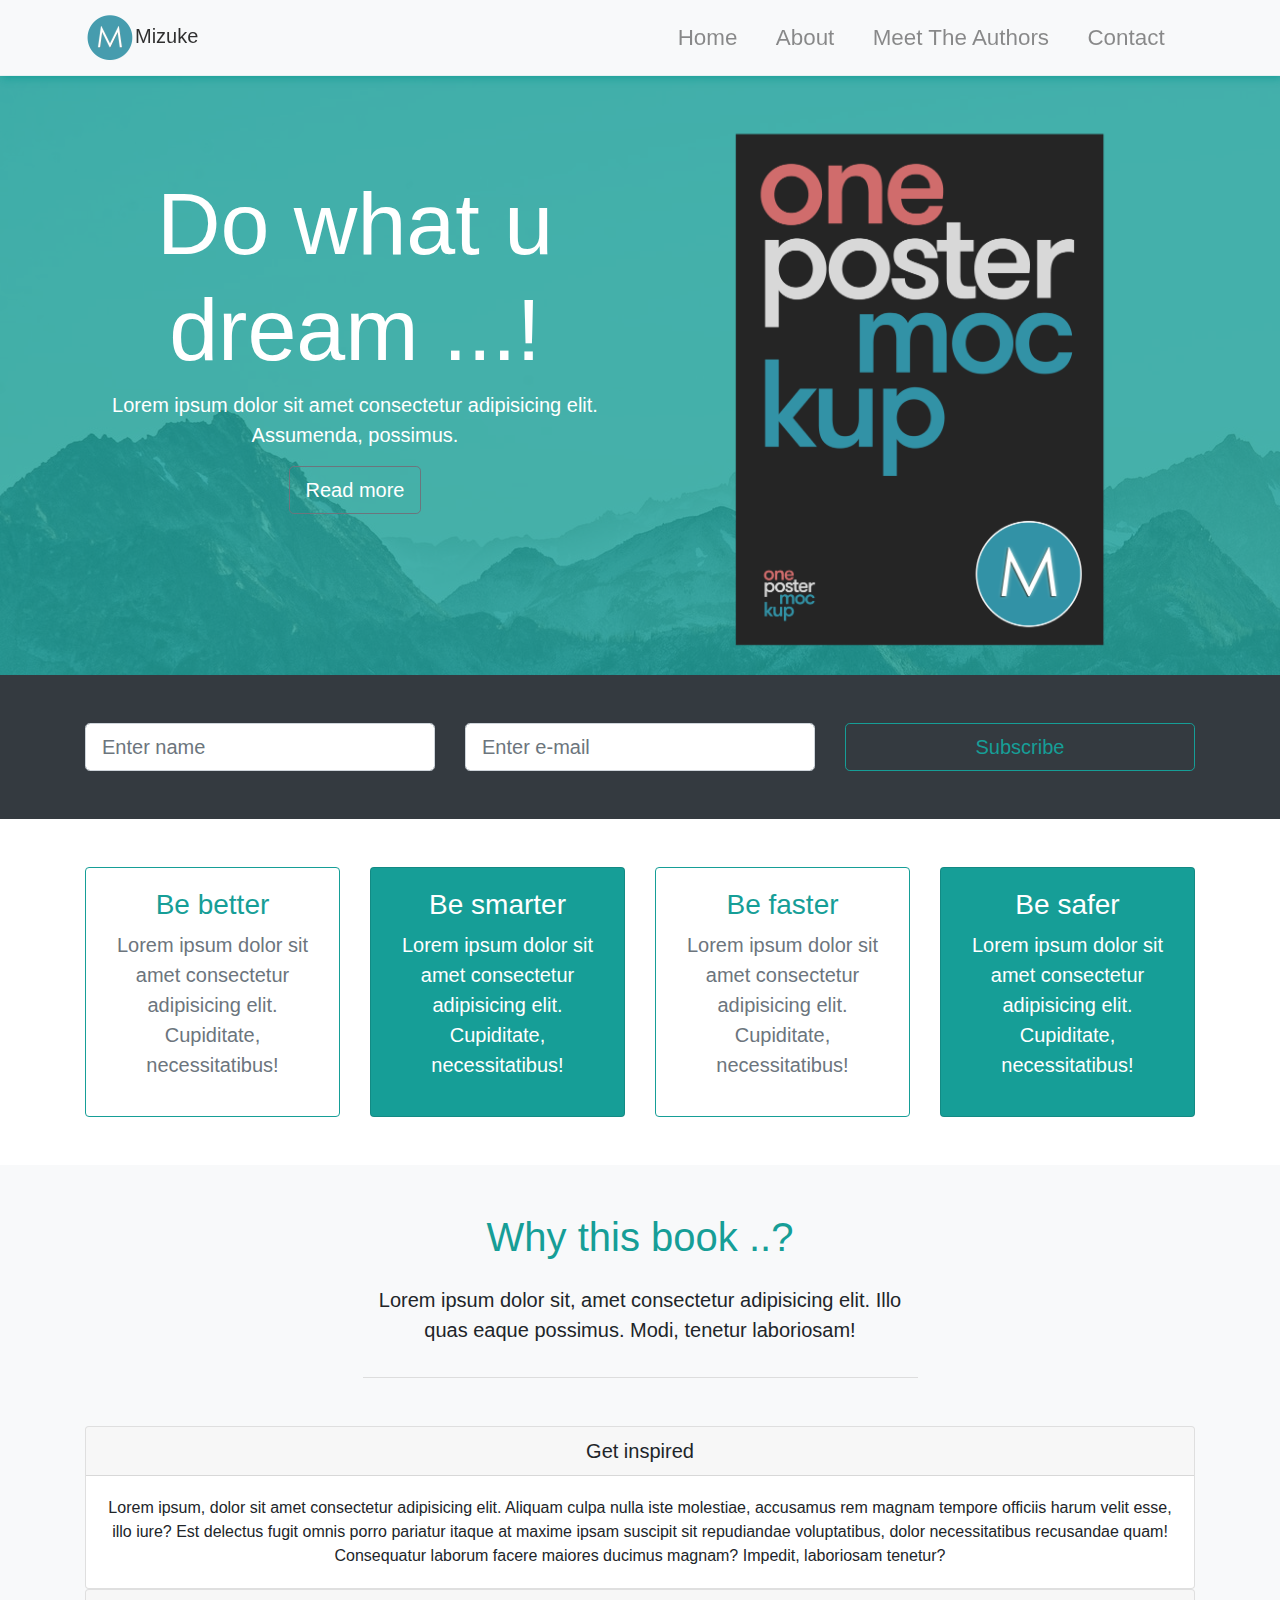
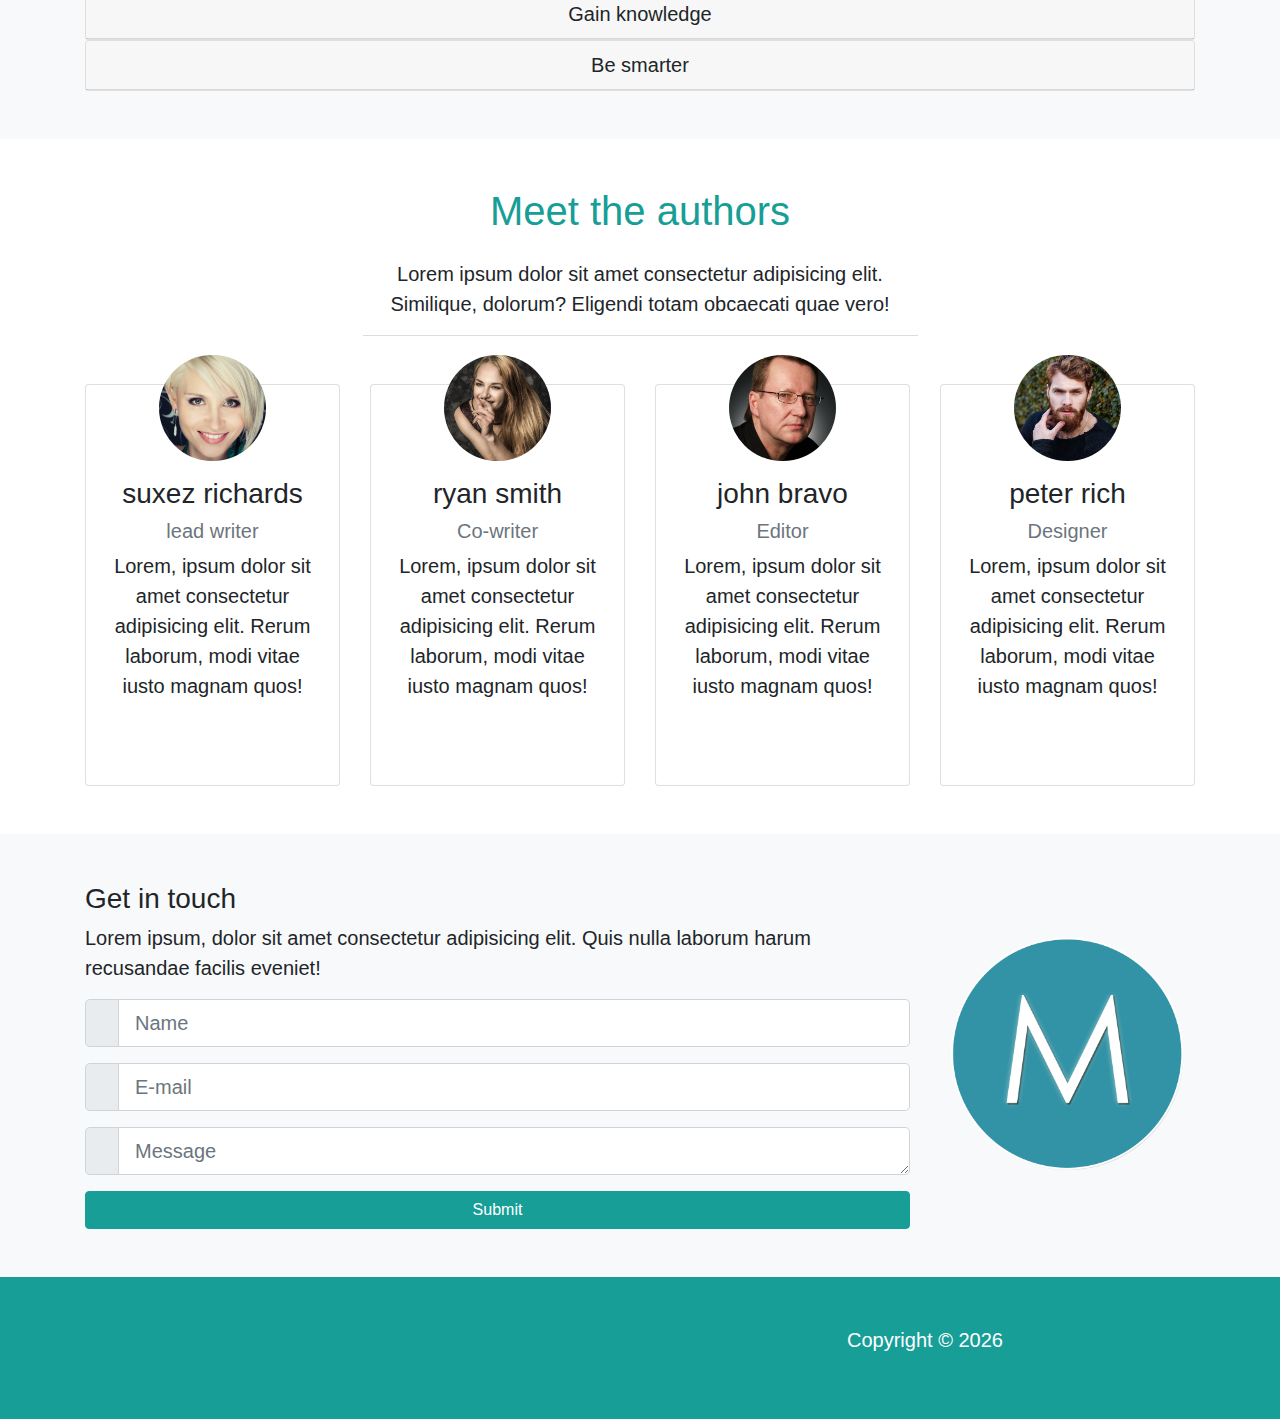
<file: projects/bootstrap/project2/index.html>
<!DOCTYPE html>
<html lang="en">

<head>
  <meta charset="UTF-8">
  <meta name="viewport" content="width=device-width, initial-scale=1.0">
  <meta http-equiv="X-UA-Compatible" content="ie=edge">
  <link rel="stylesheet" href="https://use.fontawesome.com/releases/v5.0.13/css/all.css" integrity="sha384-DNOHZ68U8hZfKXOrtjWvjxusGo9WQnrNx2sqG0tfsghAvtVlRW3tvkXWZh58N9jp"
    crossorigin="anonymous">
  <link rel="stylesheet" href="css/bootstrap.css"  >
  <link rel="stylesheet" href="css/style.css">
  <title>Bootstrap Theme</title>
</head>

<body id="home" data-spy="scroll"  data-target="#main-nav">
  <!-- START HERE -->
  <nav class='navbar navbar-expand-md navbar-light bg-light fixed-top ' id="main-nav">
    <div class='container'>
      <a class='navbar-brand ' href="#home">
        <img src="img/mlogo.png" width='50' height="50">Mizuke
      </a>
      <button class="navbar-toggler" data-toggle='collapse' data-target='#navbarNav'>
        <span class='navbar-toggler-icon'></span>
      </button>
      <div class='collapse navbar-collapse' id="navbarNav">
        <ul class='navbar-nav ml-auto'>
          <li class='nav-item '>
            <a class='nav-link navs '  href="#home">Home</a>
          </li>
          <li class='nav-item '>
            <a class='nav-link navs' href="#about">About</a>
          </li>
          <li class='nav-item '>
            <a class='nav-link navs' href="#authors">Meet The Authors</a>
          </li>
          <li class='nav-item '>
            <a class='nav-link navs' href="#contact">Contact</a>
          </li>
        </ul>
      </div>
    </div>
  </nav>

<!-- showcase -->

<section id="showcase" class="py-5 ">
  <div class="primary-overlay text-white">
    <div class="container">
       <div class="row">
         <div class="col-lg-6 text-center">
           <h1 class="display-2 mt-5 pt-5">Do what u dream ...!</h1>
           <p class="lead">Lorem ipsum dolor sit amet consectetur adipisicing elit. Assumenda, possimus.
             </p>
            <a href="" class="btn btn-outline-secondary btn-lg text-white"> 
              <i class="fas fa-arrow-right"></i>   Read more</a> 
         </div>
         <div class="col-lg-6">
          <img src="img/book.png" class="img-fluid d-none d-lg-block">
         </div>
            
       </div> 
    </div>
  </div>
</section>

<!-- newsletter area -->

<section id="newsletter" class="bg-dark text-white py-5">
  <div class="container">
    <div class="row">
      <div class="col-md-4 mb-responsive">
        <input type="text" class="form-control form-control-lg" placeholder="Enter name">
      </div>
      <div class="col-md-4 mb-responsive">
        <input type="email" class="form-control form-control-lg" placeholder="Enter e-mail">
      </div>
      <div class="col-md-4 mb-responsive">
        <button class="btn btn-outline-primary btn-lg btn-block">
          <i class="fas fa-envelope-open-o"></i>Subscribe
        </button>
      </div>
    </div>
  </div>
</section>

<!-- boxes -->
<section id="boxes" class="py-5">
  <div class="container">
    <div class="row">
       
      <div class="col-md-3 mb-responsive">
         <div class="card text-center border-primary mb-resp">
           <div class="card-body">
             <h3 class="text-primary">Be better</h3>
             <p class="text-muted lead">Lorem ipsum dolor sit amet consectetur adipisicing 
               elit. Cupiditate, necessitatibus!</p>
           </div>
         </div>
       </div>
       
       <div class="col-md-3 mb-responsive">
        <div class="card text-center text-white bg-primary mb-resp">
          <div class="card-body">
            <h3 class="">Be smarter</h3>
            <p class=" lead">Lorem ipsum dolor sit amet consectetur adipisicing
              elit. Cupiditate, necessitatibus!</p>
          </div>
        </div>
       </div>
       
       <div class="col-md-3 mb-responsive">
        <div class="card text-center border-primary mb-resp">
          <div class="card-body">
            <h3 class="text-primary">Be faster</h3>
            <p class="text-muted lead">Lorem ipsum dolor sit amet consectetur adipisicing
              elit. Cupiditate, necessitatibus!</p>
          </div>
        </div>
       </div>
       
       <div class="col-md-3">
        <div class="card text-center bg-primary text-white mb-resp">
          <div class="card-body">
            <h3 class="">Be safer</h3>
            <p class=" lead">Lorem ipsum dolor sit amet consectetur adipisicing
              elit. Cupiditate, necessitatibus!</p>
          </div>
        </div>
       </div> 

    </div>
  </div>
</section>
<!-- about section -->
<section id="about" class="py-5 text-center bg-light">
  <div class="container">
    <div class="row">
      <div class="col">
        <div class="info-header mb-5">
          <h1 class="text-primary pb-3">
            Why this book ..?
          </h1>
          <p class="lead pb-3">Lorem ipsum dolor sit, amet consectetur adipisicing elit.
             Illo quas eaque possimus. Modi, tenetur laboriosam!</p>
        </div> 

        <!-- accordian -->
        <div id="accordian">
          <div class="card">
            <div class="card-header">
              <h5 class="mb-0">
                <div href="#collapse1" data-toggle="collapse" data-parent="#accordian">
                  <i class="fas fa-arrow-circle-down"></i>
                  Get inspired
                </div>
              </h5>
            </div>
            <div id="collapse1" class="collapse-show">
              <div class="card-body">
                Lorem ipsum, dolor sit amet consectetur adipisicing elit. Aliquam culpa nulla iste molestiae, accusamus rem magnam tempore officiis harum velit esse, illo iure? Est delectus fugit omnis porro pariatur itaque at maxime ipsam suscipit sit repudiandae voluptatibus,
                 dolor necessitatibus recusandae quam! Consequatur laborum facere maiores ducimus magnam? Impedit, 
                 laboriosam tenetur?
              </div>
            </div>
          </div>


          <div class="card">
            <div class="card-header">
              <h5 class="mb-0">
                <div href="#collapse2" data-toggle="collapse" data-parent="#accordian">
                  <i class="fas fa-arrow-circle-down"></i>
                  Gain knowledge
                </div>
              </h5>
            </div>
            <div id="collapse2" class="collapse">
              <div class="card-body">
                Lorem ipsum, dolor sit amet consectetur adipisicing elit. Aliquam culpa nulla iste molestiae, accusamus rem
                magnam tempore officiis harum velit esse, illo iure? Est delectus fugit omnis porro pariatur itaque at maxime
                ipsam suscipit sit repudiandae voluptatibus,
                dolor necessitatibus recusandae quam! Consequatur laborum facere maiores ducimus magnam? Impedit,
                laboriosam tenetur?
              </div>
            </div>
          </div>


          <div class="card">
            <div class="card-header">
              <h5 class="mb-0">
                <div href="#collapse3" data-toggle="collapse" data-parent="#accordian">
                  <i class="fas fa-arrow-circle-down"></i>
                  Be smarter
                </div>
              </h5>
            </div>
            <div id="collapse3" class="collapse">
              <div class="card-body">
                Lorem ipsum, dolor sit amet consectetur adipisicing elit. Aliquam culpa nulla iste molestiae, accusamus rem
                magnam tempore officiis harum velit esse, illo iure? Est delectus fugit omnis porro pariatur itaque at maxime
                ipsam suscipit sit repudiandae voluptatibus,
                dolor necessitatibus recusandae quam! Consequatur laborum facere maiores ducimus magnam? Impedit,
                laboriosam tenetur?
              </div>
            </div>
          </div>


        </div>
      </div>
    
    
    </div>
  </div> 
</section>


<!-- authors -->
<section id="authors" class='my-5 text-center'>
  <div class="container">
    <div class="row">
      <div class="col">
        <div class="info-header mb-5">
          <h1 class="text-primary pb-3">
            Meet the authors
          </h1>
          <p class="lead">Lorem ipsum dolor sit amet consectetur adipisicing elit.
             Similique, dolorum? Eligendi totam obcaecati quae vero!
          </p>
        </div>
      </div>
    </div>

    <div class="row">
      <div class="col-lg-3 col-md-6 mb-responsive">
        <div class="card">
          <div class="card-body">
            <img src="img/person1.jpg" alt="" class="img-fluid rounded-circle w-50 mb-3">
            <h3>suxez richards</h3>
            <h5 class="text-muted">lead writer</h5>
            <p class="lead">Lorem, 
              ipsum dolor sit amet consectetur adipisicing elit. Rerum laborum,
               modi vitae iusto magnam quos!</p>
            <div class="d-flex justify-content-center">
               <div class="p-4">
                 <a href="https://www.facebook.com">
                <i class="fab fa-facebook-f"></i></a>
              </div>
               
              <div class="p-4">
                <a href="https://www.twitter.com">
                  <i class="fab fa-twitter"></i></a>
              </div>
               
              <div class="p-4">
                <a href="https://www.instagram.com">
                  <i class="fab fa-instagram"></i></a>
              </div>
               
               
            </div>
          </div>
        </div>
      </div>

        <div class="col-lg-3 col-md-6 mb-responsive">
          <div class="card">
            <div class="card-body">
              <img src="img/person2.jpg" alt="" class="img-fluid rounded-circle w-50 mb-3">
              <h3>ryan smith</h3>
              <h5 class="text-muted">Co-writer</h5>
              <p class="lead">Lorem,
                ipsum dolor sit amet consectetur adipisicing elit. Rerum laborum,
                modi vitae iusto magnam quos!</p>
              <div class="d-flex justify-content-center">
                <div class="p-4">
                  <a href="https://www.facebook.com">
                    <i class="fab fa-facebook-f"></i></a>
                </div>
        
                <div class="p-4">
                  <a href="https://www.twitter.com">
                    <i class="fab fa-twitter"></i></a>
                </div>
        
                <div class="p-4">
                  <a href="https://www.instagram.com">
                    <i class="fab fa-instagram"></i></a>
                </div>
        
        
              </div>
            </div>
          </div>
        </div>
        
          <div class="col-lg-3 col-md-6 mb-responsive">
            <div class="card">
              <div class="card-body">
                <img src="img/person3.jpg" alt="" class="img-fluid rounded-circle w-50 mb-3">
                <h3>john bravo</h3>
                <h5 class="text-muted">Editor</h5>
                <p class="lead">Lorem,
                  ipsum dolor sit amet consectetur adipisicing elit. Rerum laborum,
                  modi vitae iusto magnam quos!</p>
                <div class="d-flex justify-content-center">
                  <div class="p-4">
                    <a href="https://www.facebook.com">
                      <i class="fab fa-facebook-f"></i></a>
                  </div>
          
                  <div class="p-4">
                    <a href="https://www.twitter.com">
                      <i class="fab fa-twitter"></i></a>
                  </div>
          
                  <div class="p-4">
                    <a href="https://www.instagram.com">
                      <i class="fab fa-instagram"></i></a>
                  </div>
          
          
                </div>
              </div>
            </div>
          </div>


            <div class="col-lg-3 col-md-6">
              <div class="card">
                <div class="card-body">
                  <img src="img/person4.jpg" alt="" class="img-fluid rounded-circle w-50 mb-3">
                  <h3>peter rich</h3>
                  <h5 class="text-muted">Designer</h5>
                  <p class="lead">Lorem,
                    ipsum dolor sit amet consectetur adipisicing elit. Rerum laborum,
                    modi vitae iusto magnam quos!</p>
                  <div class="d-flex justify-content-center">
                    <div class="p-4">
                      <a href="https://www.facebook.com">
                        <i class="fab fa-facebook-f"></i></a>
                    </div>
            
                    <div class="p-4">
                      <a href="https://www.twitter.com">
                        <i class="fab fa-twitter"></i></a>
                    </div>
            
                    <div class="p-4">
                      <a href="https://www.instagram.com">
                        <i class="fab fa-instagram"></i></a>
                    </div>
            
            
                  </div>
                </div>
              </div>
            </div>
     
     
      </div>

  </div>
</section>

<!-- contact -->
<section id="contact" class="bg-light py-5">
  <div class="container">
    <div class="row">
      <div class="col-lg-9">
        <h3>Get in touch</h3>
        <p class="lead">
          Lorem ipsum, 
          dolor sit amet consectetur adipisicing elit. Quis nulla laborum harum recusandae facilis eveniet!
        </p>
        <form>
          <div class="input-group input-group-lg mb-3">
            <div class="input-group-prepend">
              <span class="input-group-text">
                <i class="fas fa-user"></i>
              </span>
            </div>
            <input type="text" class="form-control" placeholder="Name">
          </div>

          <div class="input-group input-group-lg mb-3">
            <div class="input-group-prepend">
              <span class="input-group-text">
                <i class="fas fa-envelope"></i>
              </span>
            </div>
            <input type="text" class="form-control" placeholder="E-mail">
          </div>

          <div class="input-group input-group-lg mb-3">
            <div class="input-group-prepend">
              <span class="input-group-text">
                <i class="fas fa-pencil-alt"></i>
              </span>
            </div>
            <textarea class="form-control" placeholder="Message" rows="5"></textarea>
          </div>
          <button class="btn btn-primary btn-block btn-larger">Submit</button>
        </form>
      </div>
      <div class="col-lg-3 align-self-center">
        <img src="img/mlogo.png" alt="" class="img-fluid">
      </div>
    </div>
  </div>
</section>

<!-- footer -->
<footer id="main-footer" class="py-5 bg-primary text-white">
  <div class="container">
    <div class="row text-center">
      <div class="col-md-6 ml-auto">
        <p class="lead">
          Copyright &copy;
          <span id="year"></span>
        </p>
      </div>

    </div>
  </div>
</footer>


  <script src="http://code.jquery.com/jquery-3.3.1.min.js" integrity="sha256-FgpCb/KJQlLNfOu91ta32o/NMZxltwRo8QtmkMRdAu8="
    crossorigin="anonymous"></script>
  <script src="https://cdnjs.cloudflare.com/ajax/libs/popper.js/1.14.3/umd/popper.min.js" integrity="sha384-ZMP7rVo3mIykV+2+9J3UJ46jBk0WLaUAdn689aCwoqbBJiSnjAK/l8WvCWPIPm49"
    crossorigin="anonymous"></script>
  <script src="https://stackpath.bootstrapcdn.com/bootstrap/4.1.1/js/bootstrap.min.js" integrity="sha384-smHYKdLADwkXOn1EmN1qk/HfnUcbVRZyYmZ4qpPea6sjB/pTJ0euyQp0Mk8ck+5T"
    crossorigin="anonymous"></script>

  <script>
    // Get the current year for the copyright
    $('#year').text(new Date().getFullYear());


    // init scrrolspy
      $('body').scrollspy({ target: '#main-nav' });

      //smooth scrooling
      $('#main-nav a').on('click', function (e) {
        //check for # value i.e section
        if (this.hash !== '') {
          e.preventDefault();

          const hash = this.hash;
          //animate smooth scroll
          $('html,body').animate({
            scrollTop: $(hash).offset().top
          },
            800, function () {
              //add hash to url after scrool
              window.location.hash = hash;

            });
        }
      })
  </script>
</body>

</html>
</file>
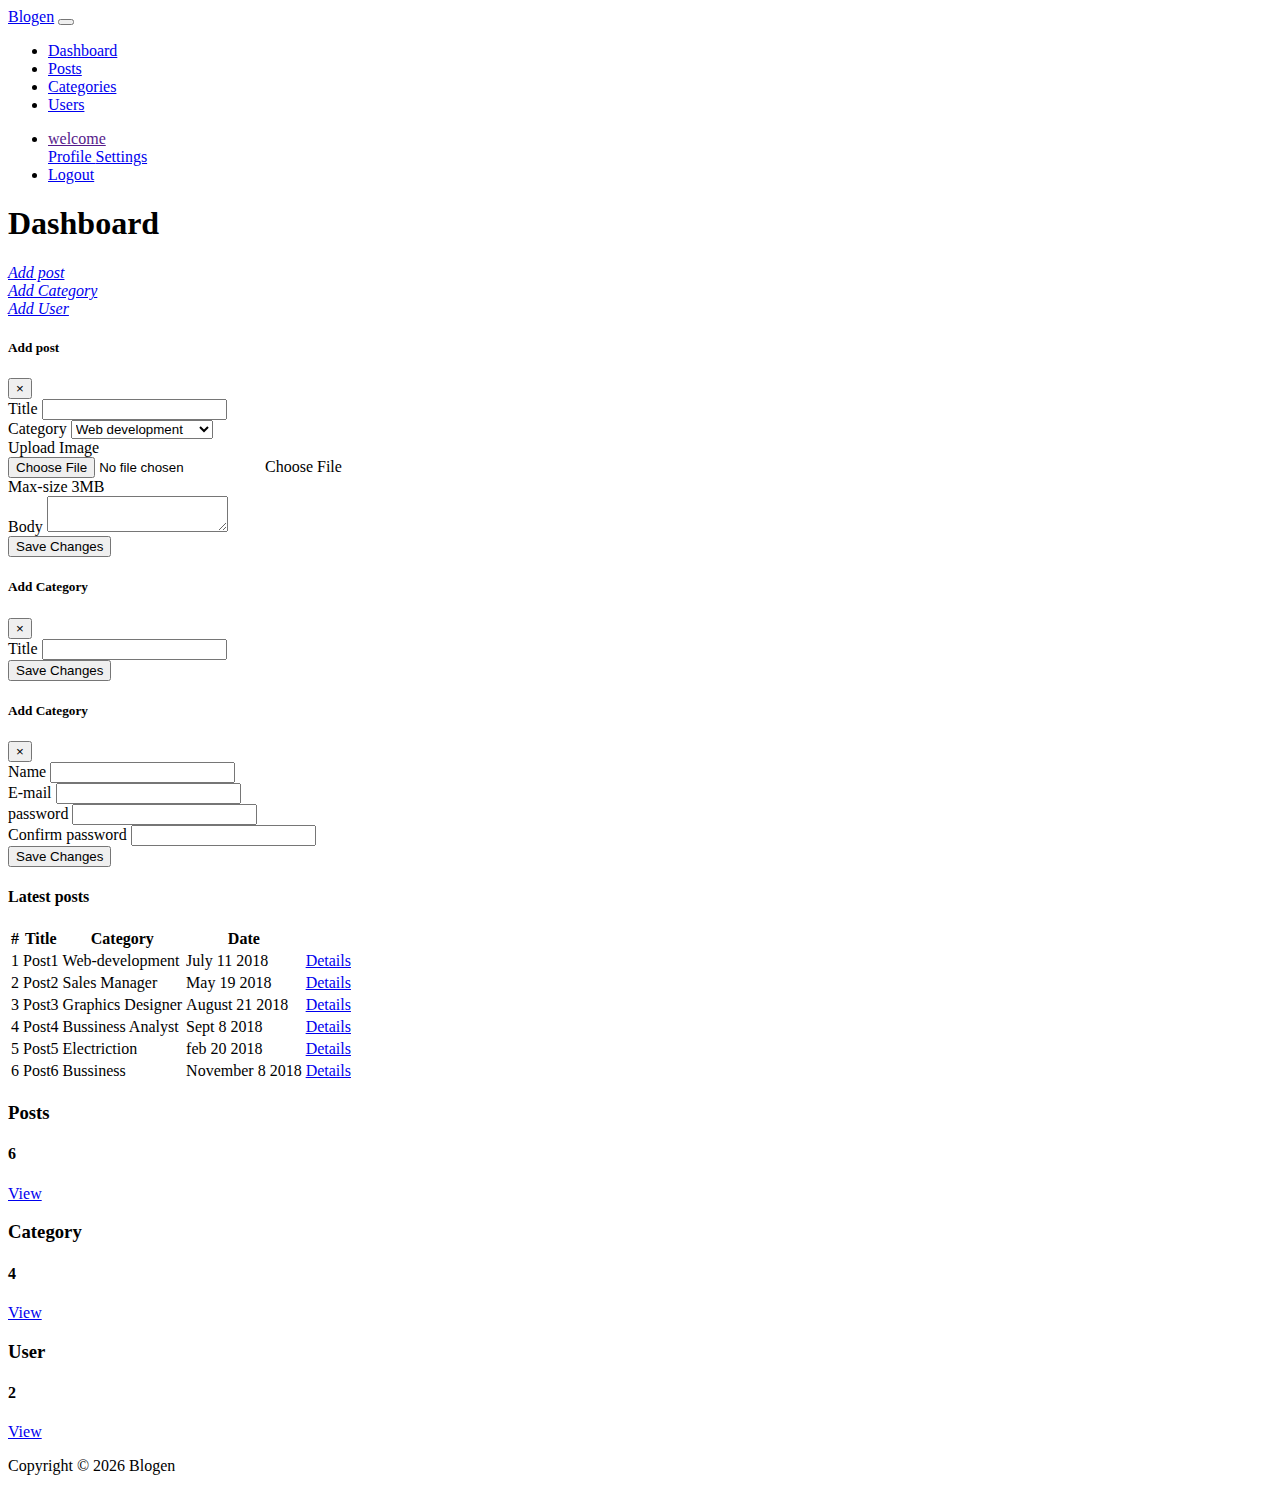
<file: projects/bootstrap/project3/index.html>
<!DOCTYPE html>
<html lang="en">

<head>
  <meta charset="UTF-8">
  <meta name="viewport" content="width=device-width, initial-scale=1.0">
  <meta http-equiv="X-UA-Compatible" content="ie=edge">
  <link rel="stylesheet" href="https://use.fontawesome.com/releases/v5.0.13/css/all.css" integrity="sha384-DNOHZ68U8hZfKXOrtjWvjxusGo9WQnrNx2sqG0tfsghAvtVlRW3tvkXWZh58N9jp"
    crossorigin="anonymous">
  <link rel="stylesheet" href="https://stackpath.bootstrapcdn.com/bootstrap/4.1.1/css/bootstrap.min.css" integrity="sha384-WskhaSGFgHYWDcbwN70/dfYBj47jz9qbsMId/iRN3ewGhXQFZCSftd1LZCfmhktB"
    crossorigin="anonymous">
  <link rel="stylesheet" href="css/style.css">
  <title>Bootstrap Theme</title>
</head>

<body>
  <!-- Navbar -->
<nav class="navbar navbar-expand-sm navbar-dark bg-dark py-0 mb-0">
  <div class="container">
    <a href="index.html" class="navbar-brand ">Blogen</a>
    <button class="navbar-toggler" data-toggle='collapse' data-target="#navbarCollapse">
      <span class="navbar-toggler-icon"></span>
    </button>
    <div class="collapse navbar-collapse" id="navbarCollapse">
      <ul class="navbar-nav ">
        <li class="nav-item px-2">
          <a href="index.html" class="nav-link active">Dashboard</a>
        </li>
        <li class="nav-item px-2">
          <a href="post.html" class="nav-link ">Posts</a>
        </li>
        <li class="nav-item px-2">
          <a href="categories.html" class="nav-link ">Categories</a>
        </li>
        <li class="nav-item px-2">
          <a href="users.html" class="nav-link ">Users</a>
        </li>
      </ul>
      <ul class="navbar-nav ml-auto">
        <li class="nav-item dropdown mr-3">
          <a href="" class="nav-link dropdown-toggle" data-toggle="dropdown">
            <i class="fas fa-user"></i>welcome
          </a>
          <div class="dropdown-menu">
            <a href="profile.html" class="dropdown-item">
             <i class="fas fa-user-circle"></i> Profile
            </a>
            <a href="settings.html" class="dropdown-item">
              <i class="fas fa-user-cog"></i> Settings
            </a>
          </div>
        </li>
        <li class="nav-item">
          <a href="login.html" class="nav-link">
           <i class="fas fa-user-times"></i> Logout
          </a>
        </li>
      </ul>
    </div>
  </div>
</nav>

<!-- header -->
<header id="main-header" class="py-2 bg-primary text-white ">
  <div class="container">
    <div class="row">
      <div class="col-md-6">
        <h1>
          <i class="fas fa-cog"></i> Dashboard
        </h1>
      </div>
      
      <div class="col-md-6">

      </div>
    </div>
  </div>
</header>

<!-- actions -->

<section id="actions"  class="py-4  bg-light mb-3">
  <div class="container">
    <div class="row">
      <div class="col-md-3">
        <a href="#" class="btn btn-primary btn-block"
         data-toggle="modal" data-target="#addpostmodal">
        <i class="fas fa-plus">
          Add post
        </i>
        </a>
      </div>
 
      <div class="col-md-3">
        <a href="#" class="btn btn-success btn-block" data-toggle="modal" data-target="#addcategorymodal">
          <i class="fas fa-plus">
            Add Category
          </i>
        </a>
      </div>
      <div class="col-md-3">
        <a href="#" class="btn btn-warning btn-block" data-toggle="modal" data-target="#addusermodal">
          <i class="fas fa-plus">
            Add User
          </i>
        </a>
      </div>
    </div>
  </div>
</section>


<!-- modals -->

<!-- add post modal -->
<div class="modal faded" id="addpostmodal">
  <div class="modal-dialog modal-lg">
    <div class="modal-content">
      <div class="modal-header bg-primary text-white">
        <h5 class="modal-title">Add post</h5>
        <button class="close" data-dismiss="modal">
          <span>&times;</span>
        </button>
    </div>
<div class="modal-body">
  <form >
    <div class="form-group">
      <label for="title">Title</label>
      <input type="text" class="form-control">
    </div>

    <div class="form-group">
      <label for="Category">Category</label>
      <select class="form-control">
        <option value="">Web development</option>
        <option value="">Tech  Gadgets </option>
        <option value="">Bussiness</option>
        <option value="">Health and wellness</option>

      </select>
    </div>
    <div class="form-group">
      <label for="image">Upload Image</label>
      <div class="custom-file">
        <input type="file" class="custom-file-input" id="image">
        <label for="image" class="custom-file-label">Choose File</label>
      </div>
      <div class="small form-text text-muted">
        Max-size 3MB
      </div>
    </div>
    <label for="body">Body</label>
    <textarea name="editor1" class="form-control"></textarea>
  </form>
</div>

<div class="modal-footer">
<button class="btn btn-primary" data-dismiss="modal">
  Save Changes
</button>
</div>

    </div>
  </div>
</div>

<!-- add category modal -->

<div class="modal faded" id="addcategorymodal">
  <div class="modal-dialog modal-lg">
    <div class="modal-content">
      <div class="modal-header bg-success text-white">
        <h5 class="modal-title">Add Category</h5>
        <button class="close" data-dismiss="modal">
          <span>&times;</span>
        </button>
      </div>
      <div class="modal-body">
        <form>
          <div class="form-group">
            <label for="title">Title</label>
            <input type="text" class="form-control">
          </div>

          
          
            </form>
      <div class="modal-footer">
        <button class="btn btn-success" data-dismiss="modal">
          Save Changes
        </button>
      </div>

    </div>
  </div>
</div>
</div>

<!-- add user modal -->

<div class="modal faded" id="addusermodal">
  <div class="modal-dialog modal-lg">
    <div class="modal-content">
      <div class="modal-header bg-warning text-white">
        <h5 class="modal-title">Add Category</h5>
        <button class="close" data-dismiss="modal">
          <span>&times;</span>
        </button>
      </div>
      <div class="modal-body">
        <form>
          <div class="form-group">
            <label for="title">Name</label>
            <input type="text" class="form-control">
          </div>
          <div class="form-group">
            <label for="email">E-mail</label>
            <input type="email" class="form-control">
          </div>
          <div class="form-group">
            <label for="password">password</label>
            <input type="password" class="form-control">
          </div>
          <div class="form-group">
            <label for="password">Confirm password</label>
            <input type="password" class="form-control">
          </div>

           </form>

      <div class="modal-footer">
        <button class="btn btn-warning" data-dismiss="modal">
          Save Changes
        </button>
      </div>

    </div>
  </div>
</div>
</div>


<!-- posts -->


<section id="posts ">
  <div class="container pb-0">
    <div class="row">
     
        <div class="col-md-9">
          <div class="card ">
            <div class="card-header">
              <h4>Latest posts</h4>
            </div>
            <table class="table table-striped table-sm mb-0">
              <thead class="thead-dark">
                <tr>
                  <th>#</th>
                  <th>Title</th>
                  <th>Category</th>
                  <th>Date</th>
                  <th></th>
                </tr>
              </thead>  
              <tbody>
                <tr>
                  <td>1</td>
                  <td>Post1</td>
                  <td>Web-development</td>
                  <td>July 11 2018</td>
                  <td><a href="details.html" class="btn btn-secondary">
                    <i class="fas fa-angle-double-right"></i>Details
                  </a></td>
                </tr>

                <tr>
                  <td>2</td>
                  <td>Post2</td>
                  <td>Sales Manager</td>
                  <td>May 19 2018</td>
                  <td><a href="details.html" class="btn btn-secondary">
                      <i class="fas fa-angle-double-right"></i>Details
                    </a></td>
                </tr>


                <tr>
                  <td>3</td>
                  <td>Post3</td>
                  <td>Graphics Designer</td>
                  <td>August 21 2018</td>
                  <td><a href="details.html" class="btn btn-secondary">
                      <i class="fas fa-angle-double-right"></i>Details
                    </a></td>
                </tr>



                <tr>
                  <td>4</td>
                  <td>Post4</td>
                  <td>Bussiness Analyst </td>
                  <td>Sept 8 2018</td>
                  <td><a href="details.html" class="btn btn-secondary">
                      <i class="fas fa-angle-double-right"></i>Details
                    </a></td>
                </tr>

                <tr>
                  <td>5</td>
                  <td>Post5</td>
                  <td>Electriction</td>
                  <td>feb 20 2018</td>
                  <td><a href="details.html" class="btn btn-secondary">
                      <i class="fas fa-angle-double-right"></i>Details
                    </a></td>
                </tr>


                <tr>
                  <td>6</td>
                  <td>Post6</td>
                  <td>Bussiness</td>
                  <td>November 8 2018</td>
                  <td><a href="details.html" class="btn btn-secondary">
                      <i class="fas fa-angle-double-right"></i>Details
                    </a></td>
                </tr>
              </tbody>
            </table>
          </div>
        </div>

        <div class="col-md-3">
         
          <div class="card text-center bg-primary text-white mb-3 pb-3">
            <card class="body">
              <h3>Posts</h3>
              <h4 class="display-4">
                <i class="fas fa-pencil-alt"></i>6
              </h4>
              <a href="Post.html" class="btn btn-outline-light btn-sm ">View</a>
            </card>
          </div>
         

         
            <div class="card text-center bg-success text-white mb-3 pb-3">
              <card class="body">
                <h3>Category</h3>
                <h4 class="display-4">
                  <i class="fas fa-folder"></i>4
                </h4>
                <a href="categories.html" class="btn btn-outline-light btn-sm">View</a>
              </card>
            </div>
       

          
            <div class="card text-center bg-warning text-white mb-3 pb-3">
              <card class="body">
                <h3>User</h3>
                <h4 class="display-4">
                  <i class="fas fa-users"></i>2
                </h4>
                <a href="users.html" class="btn btn-outline-light btn-sm">View</a>
              </card>
            </div>
         

        </div>
      </div>
    </div>
  </div>
</section>

<footer id="main-footer" class="bg-dark text-white pt-2">
  <div class="container">
    <div class="row">
      <div class="col">
        <p class="lead text-center">
          Copyright &copy; <span id="year"></span> Blogen
        </p>
      </div>
    </div>
  </div>
</footer>


  <script src="http://code.jquery.com/jquery-3.3.1.min.js" integrity="sha256-FgpCb/KJQlLNfOu91ta32o/NMZxltwRo8QtmkMRdAu8="
    crossorigin="anonymous"></script>
  <script src="https://cdnjs.cloudflare.com/ajax/libs/popper.js/1.14.3/umd/popper.min.js" integrity="sha384-ZMP7rVo3mIykV+2+9J3UJ46jBk0WLaUAdn689aCwoqbBJiSnjAK/l8WvCWPIPm49"
    crossorigin="anonymous"></script>
  <script src="https://stackpath.bootstrapcdn.com/bootstrap/4.1.1/js/bootstrap.min.js" integrity="sha384-smHYKdLADwkXOn1EmN1qk/HfnUcbVRZyYmZ4qpPea6sjB/pTJ0euyQp0Mk8ck+5T"
    crossorigin="anonymous"></script>
    <script src="https://cdn.ckeditor.com/4.11.1/standard/ckeditor.js"></script>

  <script>
    // Get the current year for the copyright
    $('#year').text(new Date().getFullYear());

    CKEDITOR.replace('editor1');
  </script>
</body>

</html>
</file>
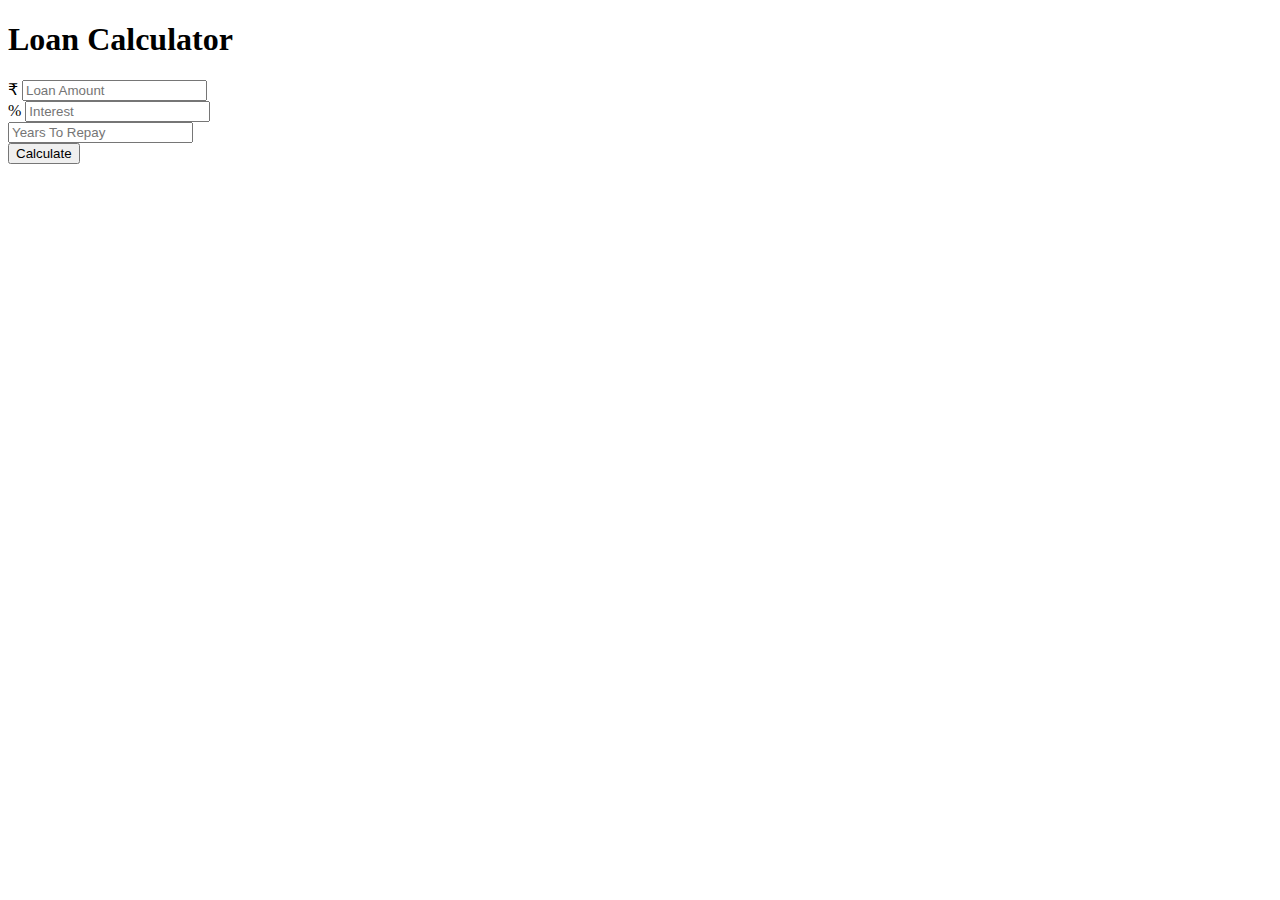
<file: projects/javascript/project3/index.html>
<!doctype html>
<html lang="en">
  <head>
    <title>Simple Loan Calculator</title>
    <!-- Required meta tags -->
    <meta charset="utf-8">
    <meta name="viewport" content="width=device-width, initial-scale=1, shrink-to-fit=no">

    <!-- Bootstrap CSS -->
    <link rel="stylesheet" href="https://maxcdn.bootstrapcdn.com/bootstrap/4.0.0-beta.2/css/bootstrap.min.css" integrity="sha384-PsH8R72JQ3SOdhVi3uxftmaW6Vc51MKb0q5P2rRUpPvrszuE4W1povHYgTpBfshb" crossorigin="anonymous">
  <style>
  #loading,#results{
    display:none;
  }
  </style>
  </head>
  <body class="bg-dark">
    <div class="container">
      <div class="row">
        <div class="col-md-6 mx-auto">
          <div class="card card-body text-center mt-5">
            <h1 class="heading display-5 pb-3">Loan Calculator</h1>
            <form id="loan-form">
              <div class="form-group">
                <div class="input-group">
                  <span class="input-group-addon">₹</span>
                  <input type="number" class="form-control" id="amount" placeholder="Loan Amount">
                </div>
              </div>
              <div class="form-group">
                <div class="input-group">
                  <span class="input-group-addon">%</span>
                  <input type="number" class="form-control" id="interest" placeholder="Interest">
                </div>
              </div>
              <div class="form-group">
                <input type="number" class="form-control" id="years" placeholder="Years To Repay">
              </div>
              <div class="forn-group">
                <input type="submit" value="Calculate" class="btn btn-dark btn-block">
              </div>
            </form>
            <!-- LOADER -->

            <div id="loading">
              <img src="img/loading.gif" alt="">
            </div>

            <!-- RESULTS -->
            <div id="results" class="pt-4">
              <h5>Results</h5>
              <div class="form-group">
                <div class="input-group">
                  <span class="input-group-addon">Monthly Payment</span>
                  <input type="number" class="form-control" id="monthly-payment" disabled>
                </div>
              </div>

              <div class="form-group">
                <div class="input-group">
                  <span class="input-group-addon">Total Payment</span>
                  <input type="number" class="form-control" id="total-payment" disabled>
                </div>
              </div>

              <div class="form-group">
                <div class="input-group">
                  <span class="input-group-addon">Total Interest</span>
                  <input type="number" class="form-control" id="total-interest" disabled>
                </div>
              </div>
            </div>
          </div>
        </div>
      </div>
    </div>

    <!-- Optional JavaScript -->
    <!-- jQuery first, then Popper.js, then Bootstrap JS -->
    <script src="https://code.jquery.com/jquery-3.2.1.slim.min.js" integrity="sha384-KJ3o2DKtIkvYIK3UENzmM7KCkRr/rE9/Qpg6aAZGJwFDMVNA/GpGFF93hXpG5KkN" crossorigin="anonymous"></script>
    <script src="https://cdnjs.cloudflare.com/ajax/libs/popper.js/1.12.3/umd/popper.min.js" integrity="sha384-vFJXuSJphROIrBnz7yo7oB41mKfc8JzQZiCq4NCceLEaO4IHwicKwpJf9c9IpFgh" crossorigin="anonymous"></script>
    <script src="https://maxcdn.bootstrapcdn.com/bootstrap/4.0.0-beta.2/js/bootstrap.min.js" integrity="sha384-alpBpkh1PFOepccYVYDB4do5UnbKysX5WZXm3XxPqe5iKTfUKjNkCk9SaVuEZflJ" crossorigin="anonymous"></script>
    <script src="app.js"></script>
  </body>
</html>
</file>
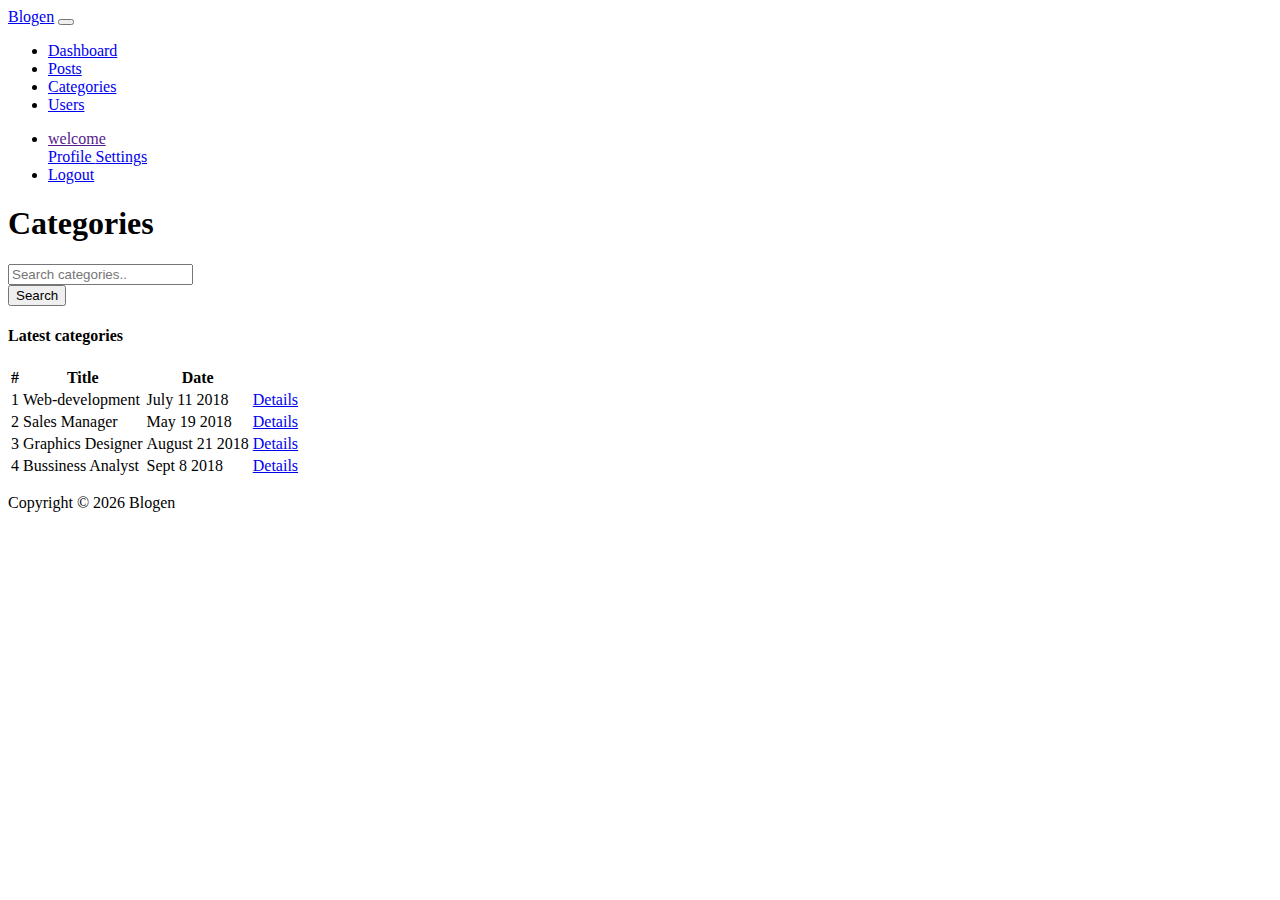
<file: projects/bootstrap/project3/categories.html>
<!DOCTYPE html>
<html lang="en">

<head>
  <meta charset="UTF-8">
  <meta name="viewport" content="width=device-width, initial-scale=1.0">
  <meta http-equiv="X-UA-Compatible" content="ie=edge">
  <link rel="stylesheet" href="https://use.fontawesome.com/releases/v5.0.13/css/all.css" integrity="sha384-DNOHZ68U8hZfKXOrtjWvjxusGo9WQnrNx2sqG0tfsghAvtVlRW3tvkXWZh58N9jp"
    crossorigin="anonymous">
  <link rel="stylesheet" href="https://stackpath.bootstrapcdn.com/bootstrap/4.1.1/css/bootstrap.min.css" integrity="sha384-WskhaSGFgHYWDcbwN70/dfYBj47jz9qbsMId/iRN3ewGhXQFZCSftd1LZCfmhktB"
    crossorigin="anonymous">
  <link rel="stylesheet" href="css/style.css">
  <title>Bootstrap Theme</title>
</head>

<body>
  <!-- Navbar -->
  <nav class="navbar navbar-expand-sm navbar-dark bg-dark py-0 mb-0">
    <div class="container">
      <a href="index.html" class="navbar-brand ">Blogen</a>
      <button class="navbar-toggler" data-toggle='collapse' data-target="#navbarCollapse">
        <span class="navbar-toggler-icon"></span>
      </button>
      <div class="collapse navbar-collapse" id="navbarCollapse">
        <ul class="navbar-nav ">
          <li class="nav-item px-2">
            <a href="index.html" class="nav-link ">Dashboard</a>
          </li>
          <li class="nav-item px-2">
            <a href="post.html" class="nav-link ">Posts</a>
          </li>
          <li class="nav-item px-2">
            <a href="categories.html" class="nav-link active">Categories</a>
          </li>
          <li class="nav-item px-2">
            <a href="users.html" class="nav-link ">Users</a>
          </li>
        </ul>
        <ul class="navbar-nav ml-auto">
          <li class="nav-item dropdown mr-3">
            <a href="" class="nav-link dropdown-toggle" data-toggle="dropdown">
              <i class="fas fa-user"></i>welcome
            </a>
            <div class="dropdown-menu">
              <a href="profile.html" class="dropdown-item">
                <i class="fas fa-user-circle"></i> Profile
              </a>
              <a href="settings.html" class="dropdown-item">
                <i class="fas fa-user-cog"></i> Settings
              </a>
            </div>
          </li>
          <li class="nav-item">
            <a href="login.html" class="nav-link">
              <i class="fas fa-user-times"></i> Logout
            </a>
          </li>
        </ul>
      </div>
    </div>
  </nav>

  <!-- header -->
  <header id="main-header" class="py-2 bg-success text-white ">
    <div class="container">
      <div class="row">
        <div class="col-md-6">
          <h1>
            <i class="fas fa-folder"></i> Categories
          </h1>
        </div>
      </div>
    </div>
  </header>

  <!-- search -->
  <section id="search" class="py-4  bg-light mb-3">
    <div class="container">
      <div class="row">
        <div class="col-md-6 ml-auto">
          <div class="input-group">
            <input type="text" class="form-control" placeholder="Search categories..">
            <div class="input-group-append">
              <button class="btn btn-success">Search</button>
            </div>

          </div>
        </div>
      </div>
    </div>
  </section>


  <div class="container">
    <div class="row ">

      <div class="col">
        <div class="card ">
          <div class="card-header">
            <h4>Latest categories</h4>
          </div>
          <table class="table table-striped table-sm mb-0">
            <thead class="thead-dark">
              <tr>
                <th>#</th>
                <th>Title</th>
              
                <th>Date</th>
                <th></th>
              </tr>
            </thead>
            <tbody>
              <tr>
                <td>1</td>
             
                <td>Web-development</td>
                <td>July 11 2018</td>
                <td><a href="details.html" class="btn btn-secondary">
                    <i class="fas fa-angle-double-right"></i>Details
                  </a></td>
              </tr>

              <tr>
                <td>2</td>
            
                <td>Sales Manager</td>
                <td>May 19 2018</td>
                <td><a href="details.html" class="btn btn-secondary">
                    <i class="fas fa-angle-double-right"></i>Details
                  </a></td>
              </tr>


              <tr>
                <td>3</td>
           
                <td>Graphics Designer</td>
                <td>August 21 2018</td>
                <td><a href="details.html" class="btn btn-secondary">
                    <i class="fas fa-angle-double-right"></i>Details
                  </a></td>
              </tr>



              <tr>
                <td>4</td>
             
                <td>Bussiness Analyst </td>
                <td>Sept 8 2018</td>
                <td><a href="details.html" class="btn btn-secondary">
                    <i class="fas fa-angle-double-right"></i>Details
                  </a></td>
              </tr>

              


        
            </tbody>
          </table>
        
        </div>
      </div>

    </div>
  </div>



  <footer id="main-footer" class="bg-dark text-white fixed-bottom pt-2 mt-5">
    <div class="container">
      <div class="row">
        <div class="col">
          <p class="lead text-center">
            Copyright &copy; <span id="year"></span> Blogen
          </p>
        </div>
      </div>
    </div>
  </footer>


  <script src="http://code.jquery.com/jquery-3.3.1.min.js" integrity="sha256-FgpCb/KJQlLNfOu91ta32o/NMZxltwRo8QtmkMRdAu8="
    crossorigin="anonymous"></script>
  <script src="https://cdnjs.cloudflare.com/ajax/libs/popper.js/1.14.3/umd/popper.min.js" integrity="sha384-ZMP7rVo3mIykV+2+9J3UJ46jBk0WLaUAdn689aCwoqbBJiSnjAK/l8WvCWPIPm49"
    crossorigin="anonymous"></script>
  <script src="https://stackpath.bootstrapcdn.com/bootstrap/4.1.1/js/bootstrap.min.js" integrity="sha384-smHYKdLADwkXOn1EmN1qk/HfnUcbVRZyYmZ4qpPea6sjB/pTJ0euyQp0Mk8ck+5T"
    crossorigin="anonymous"></script>


  <script>
    // Get the current year for the copyright
    $('#year').text(new Date().getFullYear());


  </script>
</body>

</html>
</file>
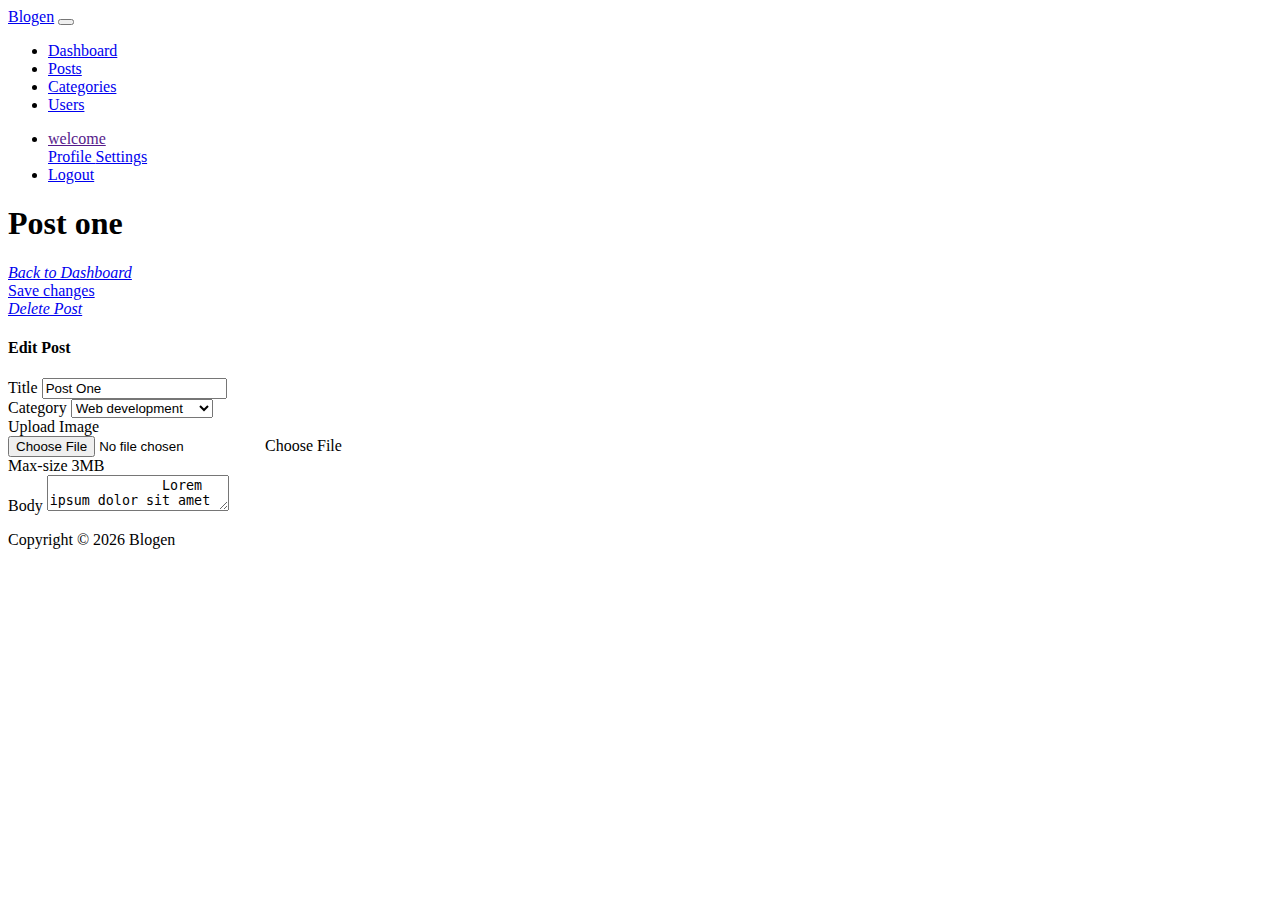
<file: projects/bootstrap/project3/details.html>
<!DOCTYPE html>
<html lang="en">

<head>
  <meta charset="UTF-8">
  <meta name="viewport" content="width=device-width, initial-scale=1.0">
  <meta http-equiv="X-UA-Compatible" content="ie=edge">
  <link rel="stylesheet" href="https://use.fontawesome.com/releases/v5.0.13/css/all.css" integrity="sha384-DNOHZ68U8hZfKXOrtjWvjxusGo9WQnrNx2sqG0tfsghAvtVlRW3tvkXWZh58N9jp"
    crossorigin="anonymous">
  <link rel="stylesheet" href="https://stackpath.bootstrapcdn.com/bootstrap/4.1.1/css/bootstrap.min.css" integrity="sha384-WskhaSGFgHYWDcbwN70/dfYBj47jz9qbsMId/iRN3ewGhXQFZCSftd1LZCfmhktB"
    crossorigin="anonymous">
  <link rel="stylesheet" href="css/style.css">
  <title>Bootstrap Theme</title>
</head>

<body>
  <!-- Navbar -->
  <nav class="navbar navbar-expand-sm navbar-dark bg-dark py-0 mb-0">
    <div class="container">
      <a href="index.html" class="navbar-brand ">Blogen</a>
      <button class="navbar-toggler" data-toggle='collapse' data-target="#navbarCollapse">
        <span class="navbar-toggler-icon"></span>
      </button>
      <div class="collapse navbar-collapse" id="navbarCollapse">
        <ul class="navbar-nav ">
          <li class="nav-item px-2">
            <a href="index.html" class="nav-link ">Dashboard</a>
          </li>
          <li class="nav-item px-2">
            <a href="post.html" class="nav-link ">Posts</a>
          </li>
          <li class="nav-item px-2">
            <a href="categories.html" class="nav-link ">Categories</a>
          </li>
          <li class="nav-item px-2">
            <a href="users.html" class="nav-link ">Users</a>
          </li>
        </ul>
        <ul class="navbar-nav ml-auto">
          <li class="nav-item dropdown mr-3">
            <a href="" class="nav-link dropdown-toggle" data-toggle="dropdown">
              <i class="fas fa-user"></i>welcome
            </a>
            <div class="dropdown-menu">
              <a href="profile.html" class="dropdown-item">
                <i class="fas fa-user-circle"></i> Profile
              </a>
              <a href="settings.html" class="dropdown-item">
                <i class="fas fa-user-cog"></i> Settings
              </a>
            </div>
          </li>
          <li class="nav-item">
            <a href="login.html" class="nav-link">
              <i class="fas fa-user-times"></i> Logout
            </a>
          </li>
        </ul>
      </div>
    </div>
  </nav>

  <!-- header -->
  <header id="main-header" class="py-2 bg-primary text-white ">
    <div class="container">
      <div class="row">
        <div class="col-md-6">
          <h1>
            <i class="fas fa-sticky-note"></i> Post one
          </h1>
        </div>

        <div class="col-md-6">

        </div>
      </div>
    </div>
  </header>

  <!-- actions -->

  <section id="actions" class="py-4  bg-light mb-3">
    <div class="container">
      <div class="row">
        <div class="col-md-3">
          <a href="index.html" class="btn btn-primary btn-block">
            <i class="fas fa-arrow-left">
             Back to Dashboard
            </i>
          </a>
        </div>

        <div class="col-md-3">
          <a href="index.html" class="btn btn-success btn-block">
        <i class="fas fa-save"></i>
              Save changes
            </i>
          </a>
        </div>

        <div class="col-md-3">
          <a href="index.html" class="btn btn-danger btn-block">
            <i class="fas fa-trash">
             Delete Post
            </i>
          </a>
        </div>

    
      </div>
    </div>
  </section>





  <!-- posts -->


  <section id="details ">
    <div class="container pb-0">
     <div class="col">
       <div class="card">
         <div class="card-header">
           <h4>Edit Post</h4>
         </div>
         <div class="card-body">
          <form>
            <div class="form-group">
              <label for="title">Title</label>
              <input type="text" class="form-control" value="Post One">
            </div>
          
            <div class="form-group">
              <label for="Category">Category</label>
              <select class="form-control">
                <option value="">Web development</option>
                <option value="">Tech Gadgets </option>
                <option value="">Bussiness</option>
                <option value="">Health and wellness</option>
          
              </select>
            </div>
            <div class="form-group">
              <label for="image">Upload Image</label>
              <div class="custom-file">
                <input type="file" class="custom-file-input" id="image">
                <label for="image" class="custom-file-label">Choose File</label>
              </div>
              <div class="small form-text text-muted">
                Max-size 3MB
              </div>
            </div>
            <label for="body">Body</label>
            <textarea name="editor1" class="form-control">
              Lorem ipsum dolor sit amet consectetur, adipisicing elit. Rerum impedit, consequuntur deleniti dicta nostrum exercitationem autem ducimus modi odit repudiandae nobis ab harum? Ducimus laboriosam necessitatibus culpa autem voluptas exercitationem?
            </textarea>
          </form>
         </div>
       </div>
     </div>
    </div>
    </div>
  </section>

  <footer id="main-footer" class="bg-dark text-white pt-2">
    <div class="container">
      <div class="row">
        <div class="col">
          <p class="lead text-center">
            Copyright &copy; <span id="year"></span> Blogen
          </p>
        </div>
      </div>
    </div>
  </footer>


  <script src="http://code.jquery.com/jquery-3.3.1.min.js" integrity="sha256-FgpCb/KJQlLNfOu91ta32o/NMZxltwRo8QtmkMRdAu8="
    crossorigin="anonymous"></script>
  <script src="https://cdnjs.cloudflare.com/ajax/libs/popper.js/1.14.3/umd/popper.min.js" integrity="sha384-ZMP7rVo3mIykV+2+9J3UJ46jBk0WLaUAdn689aCwoqbBJiSnjAK/l8WvCWPIPm49"
    crossorigin="anonymous"></script>
  <script src="https://stackpath.bootstrapcdn.com/bootstrap/4.1.1/js/bootstrap.min.js" integrity="sha384-smHYKdLADwkXOn1EmN1qk/HfnUcbVRZyYmZ4qpPea6sjB/pTJ0euyQp0Mk8ck+5T"
    crossorigin="anonymous"></script>
  <script src="https://cdn.ckeditor.com/4.11.1/standard/ckeditor.js"></script>

  <script>
    // Get the current year for the copyright
    $('#year').text(new Date().getFullYear());

    CKEDITOR.replace('editor1');
  </script>
</body>

</html>
</file>
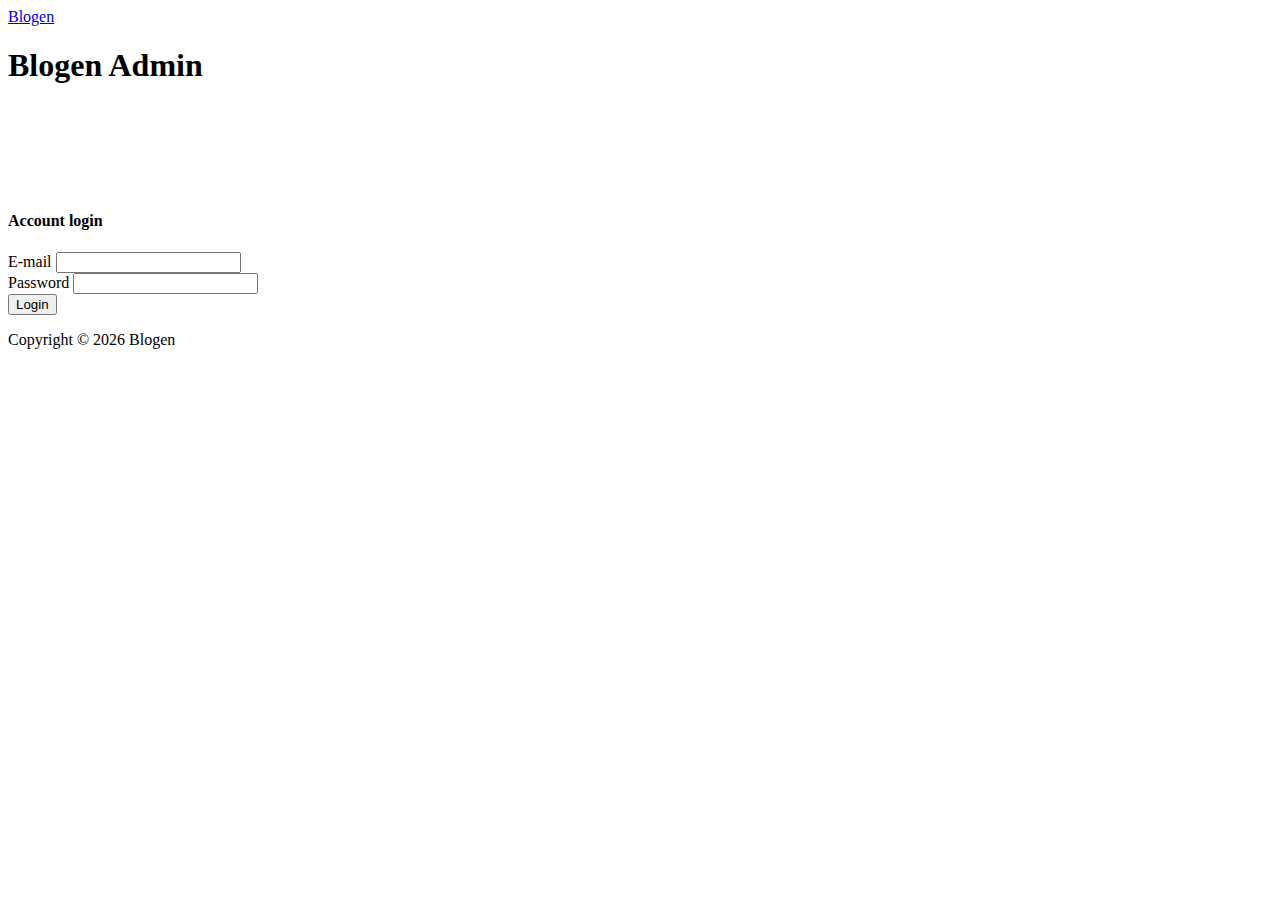
<file: projects/bootstrap/project3/login.html>
<!DOCTYPE html>
<html lang="en">

<head>
  <meta charset="UTF-8">
  <meta name="viewport" content="width=device-width, initial-scale=1.0">
  <meta http-equiv="X-UA-Compatible" content="ie=edge">
  <link rel="stylesheet" href="https://use.fontawesome.com/releases/v5.0.13/css/all.css" integrity="sha384-DNOHZ68U8hZfKXOrtjWvjxusGo9WQnrNx2sqG0tfsghAvtVlRW3tvkXWZh58N9jp"
    crossorigin="anonymous">
  <link rel="stylesheet" href="https://stackpath.bootstrapcdn.com/bootstrap/4.1.1/css/bootstrap.min.css" integrity="sha384-WskhaSGFgHYWDcbwN70/dfYBj47jz9qbsMId/iRN3ewGhXQFZCSftd1LZCfmhktB"
    crossorigin="anonymous">
  <link rel="stylesheet" href="css/style.css">
  <title>Bootstrap Theme</title>
</head>

<body>
  <!-- Navbar -->
  <nav class="navbar navbar-expand-sm navbar-dark bg-dark py-0 mb-0">
    <div class="container">
      <a href="index.html" class="navbar-brand ">Blogen</a>
     
   
    </div>
  </nav>

  <!-- header -->
  <header id="main-header" class="py-2 bg-primary text-white ">
    <div class="container">
      <div class="row">
        <div class="col-md-6">
          <h1>
            <i class="fas fa-user"></i> Blogen Admin
          </h1>
        </div>
      </div>
    </div>
  </header>

  <section id="login">
    <div class="container">
      <div class="row">
        <div class="col-md-6 mx-auto">
          <div class="card">
            <div class="card-header">
              <h4>
                Account login
              </h4>
            </div>
            <div class="card-body">
              <form action="index.html">
                <div class="form-group">
                  <label for="email">E-mail</label>
                  <input type="email" class="form-control">
                </div>
                <div class="form-group">
                  <label for="password">Password</label>
                  <input type="password" class="form-control">
                </div>
                <input type="submit" value="Login" class="btn btn-primary btn-block">
              </form>
            </div>
          </div>
        </div>
      </div>
    </div>
  </section>





  <footer id="main-footer" class="bg-dark text-white fixed-bottom pt-2 mt-5">
    <div class="container">
      <div class="row">
        <div class="col">
          <p class="lead text-center">
            Copyright &copy; <span id="year"></span> Blogen
          </p>
        </div>
      </div>
    </div>
  </footer>


  <script src="http://code.jquery.com/jquery-3.3.1.min.js" integrity="sha256-FgpCb/KJQlLNfOu91ta32o/NMZxltwRo8QtmkMRdAu8="
    crossorigin="anonymous"></script>
  <script src="https://cdnjs.cloudflare.com/ajax/libs/popper.js/1.14.3/umd/popper.min.js" integrity="sha384-ZMP7rVo3mIykV+2+9J3UJ46jBk0WLaUAdn689aCwoqbBJiSnjAK/l8WvCWPIPm49"
    crossorigin="anonymous"></script>
  <script src="https://stackpath.bootstrapcdn.com/bootstrap/4.1.1/js/bootstrap.min.js" integrity="sha384-smHYKdLADwkXOn1EmN1qk/HfnUcbVRZyYmZ4qpPea6sjB/pTJ0euyQp0Mk8ck+5T"
    crossorigin="anonymous"></script>


  <script>
    // Get the current year for the copyright
    $('#year').text(new Date().getFullYear());


  </script>
</body>

</html>
</file>
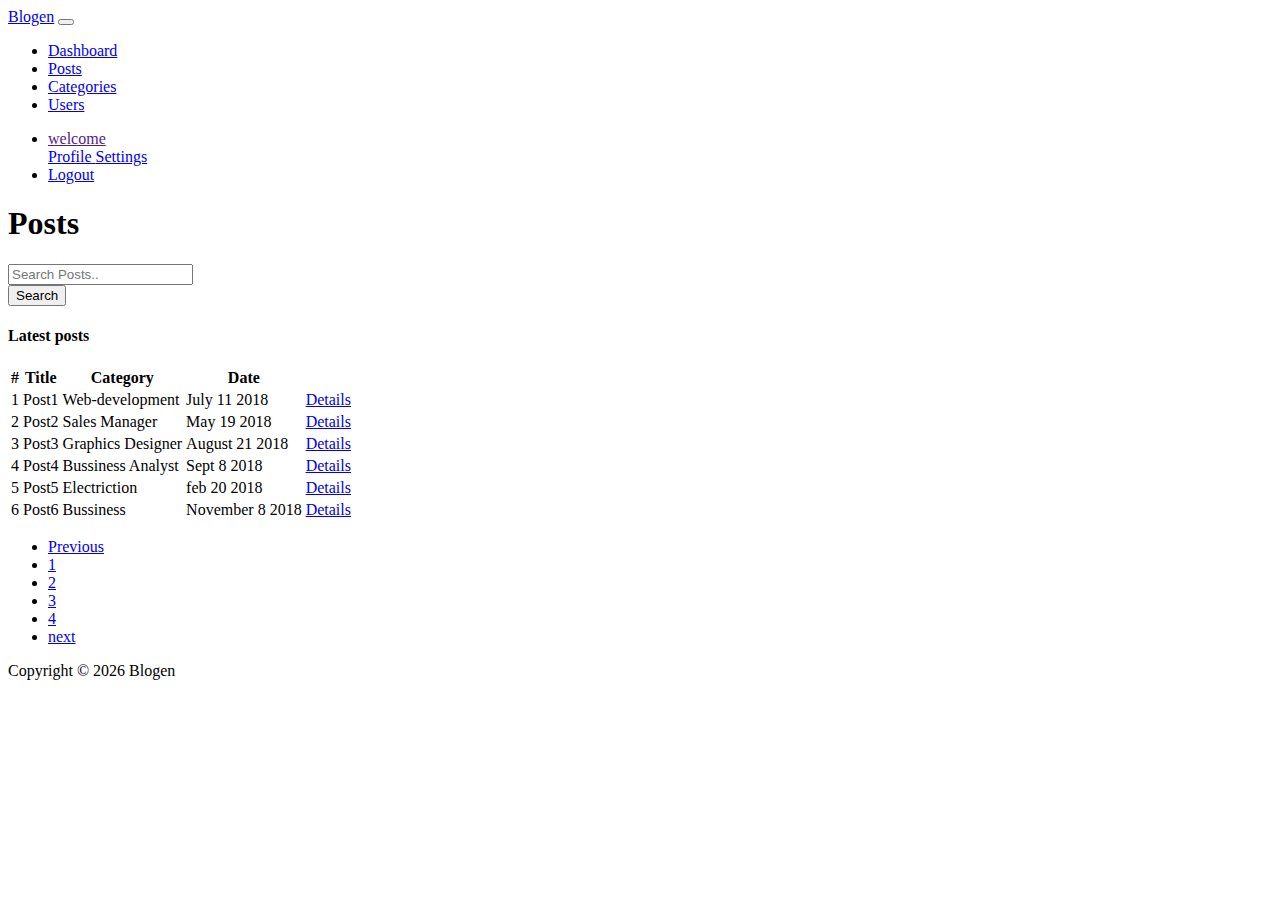
<file: projects/bootstrap/project3/post.html>
<!DOCTYPE html>
<html lang="en">

<head>
  <meta charset="UTF-8">
  <meta name="viewport" content="width=device-width, initial-scale=1.0">
  <meta http-equiv="X-UA-Compatible" content="ie=edge">
  <link rel="stylesheet" href="https://use.fontawesome.com/releases/v5.0.13/css/all.css" integrity="sha384-DNOHZ68U8hZfKXOrtjWvjxusGo9WQnrNx2sqG0tfsghAvtVlRW3tvkXWZh58N9jp"
    crossorigin="anonymous">
  <link rel="stylesheet" href="https://stackpath.bootstrapcdn.com/bootstrap/4.1.1/css/bootstrap.min.css" integrity="sha384-WskhaSGFgHYWDcbwN70/dfYBj47jz9qbsMId/iRN3ewGhXQFZCSftd1LZCfmhktB"
    crossorigin="anonymous">
  <link rel="stylesheet" href="css/style.css">
  <title>Bootstrap Theme</title>
</head>

<body>
  <!-- Navbar -->
  <nav class="navbar navbar-expand-sm navbar-dark bg-dark py-0 mb-0">
    <div class="container">
      <a href="index.html" class="navbar-brand ">Blogen</a>
      <button class="navbar-toggler" data-toggle='collapse' data-target="#navbarCollapse">
        <span class="navbar-toggler-icon"></span>
      </button>
      <div class="collapse navbar-collapse" id="navbarCollapse">
        <ul class="navbar-nav ">
          <li class="nav-item px-2">
            <a href="index.html" class="nav-link ">Dashboard</a>
          </li>
          <li class="nav-item px-2">
            <a href="post.html" class="nav-link active">Posts</a>
          </li>
          <li class="nav-item px-2">
            <a href="categories.html" class="nav-link ">Categories</a>
          </li>
          <li class="nav-item px-2">
            <a href="users.html" class="nav-link ">Users</a>
          </li>
        </ul>
        <ul class="navbar-nav ml-auto">
          <li class="nav-item dropdown mr-3">
            <a href="" class="nav-link dropdown-toggle" data-toggle="dropdown">
              <i class="fas fa-user"></i>welcome
            </a>
            <div class="dropdown-menu">
              <a href="profile.html" class="dropdown-item">
                <i class="fas fa-user-circle"></i> Profile
              </a>
              <a href="settings.html" class="dropdown-item">
                <i class="fas fa-user-cog"></i> Settings
              </a>
            </div>
          </li>
          <li class="nav-item">
            <a href="login.html" class="nav-link">
              <i class="fas fa-user-times"></i> Logout
            </a>
          </li>
        </ul>
      </div>
    </div>
  </nav>

  <!-- header -->
  <header id="main-header" class="py-2 bg-primary text-white ">
    <div class="container">
      <div class="row">
        <div class="col-md-6">
          <h1>
            <i class="fas fa-pencil-alt"></i> Posts
          </h1>
        </div>
      </div>
    </div>
  </header>

  <!-- search -->
<section id="search" class="py-4  bg-light mb-3">
  <div class="container">
    <div class="row">
     <div class="col-md-6 ml-auto">
       <div class="input-group">
        <input type="text" class="form-control" placeholder="Search Posts..">
        <div class="input-group-append">
           <button class="btn btn-primary">Search</button>
           </div>
         
       </div>
     </div>
    </div>
  </div>
</section>


<div class="container">
<div class="row ">

  <div class="col">
    <div class="card ">
      <div class="card-header">
        <h4>Latest posts</h4>
      </div>
      <table class="table table-striped table-sm mb-0">
        <thead class="thead-dark">
          <tr>
            <th>#</th>
            <th>Title</th>
            <th>Category</th>
            <th>Date</th>
            <th></th>
          </tr>
        </thead>
        <tbody>
          <tr>
            <td>1</td>
            <td>Post1</td>
            <td>Web-development</td>
            <td>July 11 2018</td>
            <td><a href="details.html" class="btn btn-secondary">
                <i class="fas fa-angle-double-right"></i>Details
              </a></td>
          </tr>

          <tr>
            <td>2</td>
            <td>Post2</td>
            <td>Sales Manager</td>
            <td>May 19 2018</td>
            <td><a href="details.html" class="btn btn-secondary">
                <i class="fas fa-angle-double-right"></i>Details
              </a></td>
          </tr>


          <tr>
            <td>3</td>
            <td>Post3</td>
            <td>Graphics Designer</td>
            <td>August 21 2018</td>
            <td><a href="details.html" class="btn btn-secondary">
                <i class="fas fa-angle-double-right"></i>Details
              </a></td>
          </tr>



          <tr>
            <td>4</td>
            <td>Post4</td>
            <td>Bussiness Analyst </td>
            <td>Sept 8 2018</td>
            <td><a href="details.html" class="btn btn-secondary">
                <i class="fas fa-angle-double-right"></i>Details
              </a></td>
          </tr>

          <tr>
            <td>5</td>
            <td>Post5</td>
            <td>Electriction</td>
            <td>feb 20 2018</td>
            <td><a href="details.html" class="btn btn-secondary">
                <i class="fas fa-angle-double-right"></i>Details
              </a></td>
          </tr>


          <tr>
            <td>6</td>
            <td>Post6</td>
            <td>Bussiness</td>
            <td>November 8 2018</td>
            <td><a href="details.html" class="btn btn-secondary">
                <i class="fas fa-angle-double-right"></i>Details
              </a></td>
          </tr>
        </tbody>
      </table>
      <!-- pagination  -->
      <nav class="ml-4">
        <ul class="pagination">
          <li class="page-item disabled">
            <a href="#" class="page-link">
              <i class="fas fa-angle-double-left"></i>
              Previous</a>
          </li>
          <li class="page-item active">
            <a href="#" class="page-link">1</a>
          </li>
          <li class="page-item ">
            <a href="#" class="page-link">2</a>
          </li>
          <li class="page-item">
            <a href="#" class="page-link">3</a>
          </li>
          <li class="page-item">
            <a href="#" class="page-link">4</a>
          </li>
          <li class="page-item">
            <a href="#" class="page-link">
            next
            <i class="fas fa-angle-double-right"></i>
            </a>
          </li>
        </ul>
      </nav>
    </div>
  </div>

</div>
</div>

  

  <footer id="main-footer" class="bg-dark text-white pt-2 mt-5">
    <div class="container">
      <div class="row">
        <div class="col">
          <p class="lead text-center">
            Copyright &copy; <span id="year"></span> Blogen
          </p>
        </div>
      </div>
    </div>
  </footer>


  <script src="http://code.jquery.com/jquery-3.3.1.min.js" integrity="sha256-FgpCb/KJQlLNfOu91ta32o/NMZxltwRo8QtmkMRdAu8="
    crossorigin="anonymous"></script>
  <script src="https://cdnjs.cloudflare.com/ajax/libs/popper.js/1.14.3/umd/popper.min.js" integrity="sha384-ZMP7rVo3mIykV+2+9J3UJ46jBk0WLaUAdn689aCwoqbBJiSnjAK/l8WvCWPIPm49"
    crossorigin="anonymous"></script>
  <script src="https://stackpath.bootstrapcdn.com/bootstrap/4.1.1/js/bootstrap.min.js" integrity="sha384-smHYKdLADwkXOn1EmN1qk/HfnUcbVRZyYmZ4qpPea6sjB/pTJ0euyQp0Mk8ck+5T"
    crossorigin="anonymous"></script>
  

  <script>
    // Get the current year for the copyright
    $('#year').text(new Date().getFullYear());


  </script>
</body>

</html>
</file>
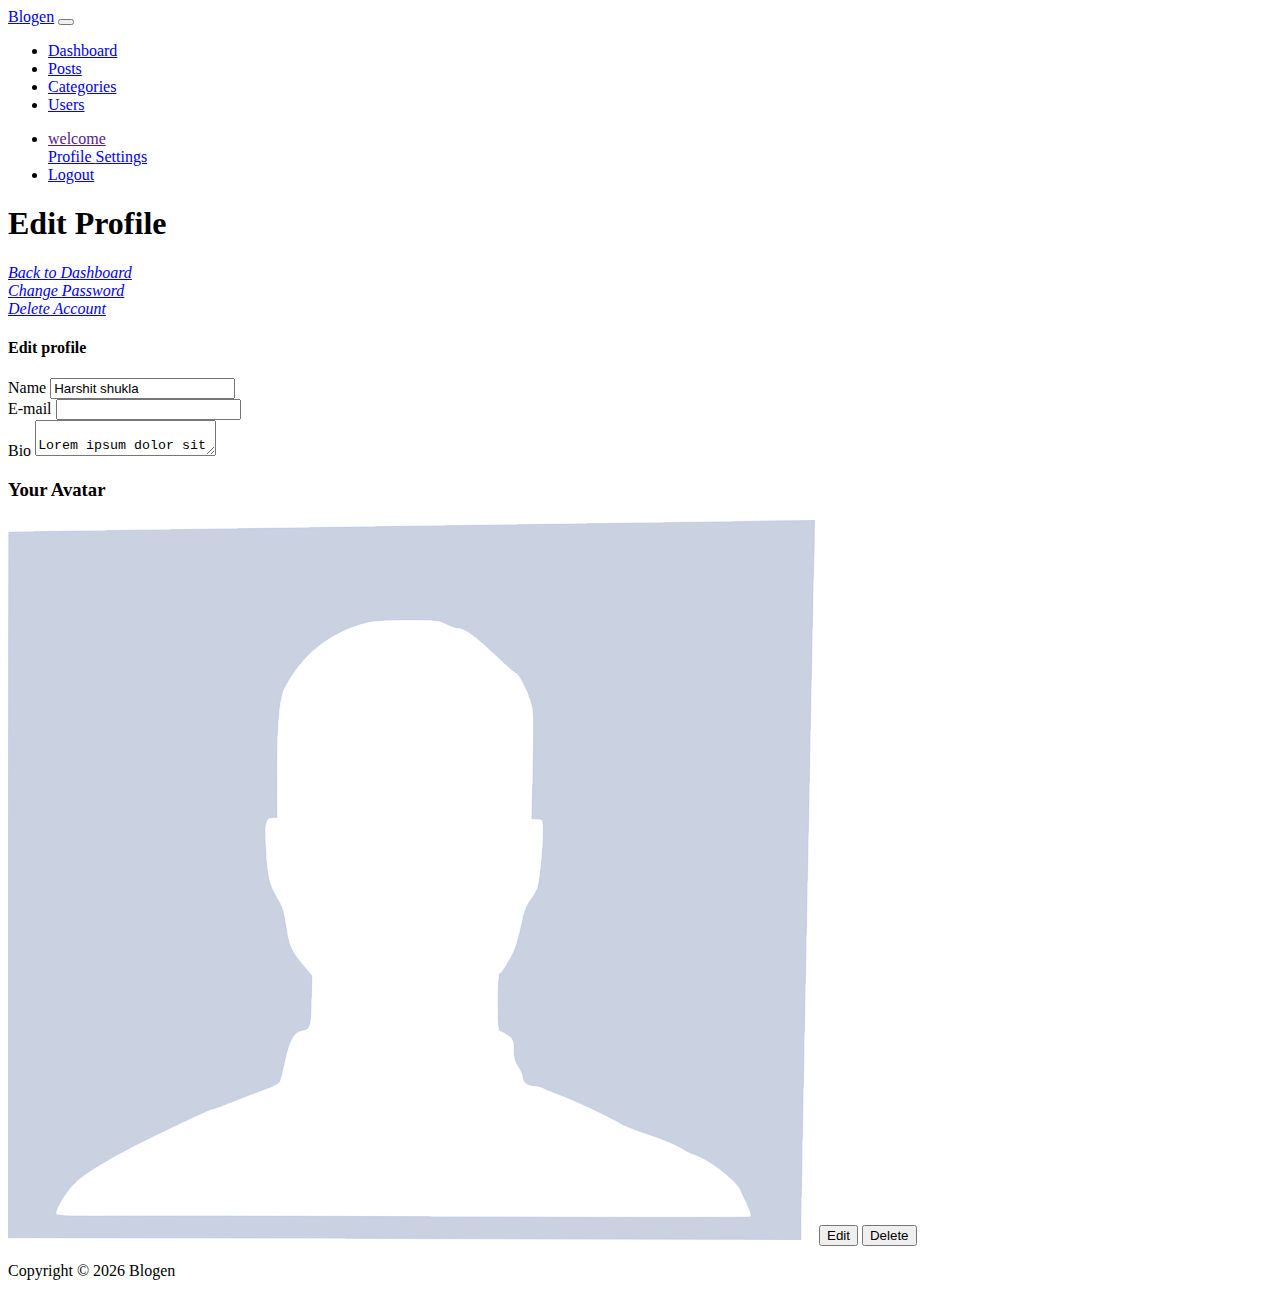
<file: projects/bootstrap/project3/profile.html>
<!DOCTYPE html>
<html lang="en">

<head>
  <meta charset="UTF-8">
  <meta name="viewport" content="width=device-width, initial-scale=1.0">
  <meta http-equiv="X-UA-Compatible" content="ie=edge">
  <link rel="stylesheet" href="https://use.fontawesome.com/releases/v5.0.13/css/all.css" integrity="sha384-DNOHZ68U8hZfKXOrtjWvjxusGo9WQnrNx2sqG0tfsghAvtVlRW3tvkXWZh58N9jp"
    crossorigin="anonymous">
  <link rel="stylesheet" href="https://stackpath.bootstrapcdn.com/bootstrap/4.1.1/css/bootstrap.min.css" integrity="sha384-WskhaSGFgHYWDcbwN70/dfYBj47jz9qbsMId/iRN3ewGhXQFZCSftd1LZCfmhktB"
    crossorigin="anonymous">
  <link rel="stylesheet" href="css/style.css">
  <title>Bootstrap Theme</title>
</head>

<body>
  <!-- Navbar -->
  <nav class="navbar navbar-expand-sm navbar-dark bg-dark py-0 mb-0">
    <div class="container">
      <a href="index.html" class="navbar-brand ">Blogen</a>
      <button class="navbar-toggler" data-toggle='collapse' data-target="#navbarCollapse">
        <span class="navbar-toggler-icon"></span>
      </button>
      <div class="collapse navbar-collapse" id="navbarCollapse">
        <ul class="navbar-nav ">
          <li class="nav-item px-2">
            <a href="index.html" class="nav-link ">Dashboard</a>
          </li>
          <li class="nav-item px-2">
            <a href="post.html" class="nav-link ">Posts</a>
          </li>
          <li class="nav-item px-2">
            <a href="categories.html" class="nav-link ">Categories</a>
          </li>
          <li class="nav-item px-2">
            <a href="users.html" class="nav-link ">Users</a>
          </li>
        </ul>
        <ul class="navbar-nav ml-auto">
          <li class="nav-item dropdown mr-3">
            <a href="" class="nav-link dropdown-toggle" data-toggle="dropdown">
              <i class="fas fa-user"></i>welcome
            </a>
            <div class="dropdown-menu">
              <a href="profile.html" class="dropdown-item">
                <i class="fas fa-user-circle"></i> Profile
              </a>
              <a href="settings.html" class="dropdown-item">
                <i class="fas fa-user-cog"></i> Settings
              </a>
            </div>
          </li>
          <li class="nav-item">
            <a href="login.html" class="nav-link">
              <i class="fas fa-user-times"></i> Logout
            </a>
          </li>
        </ul>
      </div>
    </div>
  </nav>

  <!-- header -->
  <header id="main-header" class="py-2 bg-primary text-white ">
    <div class="container">
      <div class="row">
        <div class="col-md-6">
          <h1>
            <i class="fas fa-user"></i>Edit Profile
          </h1>
        </div>

        <div class="col-md-6">

        </div>
      </div>
    </div>
  </header>

  <!-- actions -->

  <section id="actions" class="py-4  bg-light mb-3">
    <div class="container">
      <div class="row">
        <div class="col-md-3">
          <a href="index.html" class="btn btn-light btn-block">
            <i class="fas fa-arrow-left">
              Back to Dashboard
            </i>
          </a>
        </div>

        <div class="col-md-3">
          <a href="#" class="btn btn-success btn-block" >
            <i class="fas fa-lock">
              Change Password
            </i>
          </a>
        </div>
        <div class="col-md-3">
          <a href="#" class="btn btn-danger btn-block" >
            <i class="fas fa-trash">
            Delete Account
            </i>
          </a>
        </div>
      </div>
    </div>
  </section>




<!-- profile -->
  <section id="profile">
    <div class="container pb-0">
      <div class="row">

        <div class="col-md-9">
          <div class="card ">
            <div class="card-header">
              <h4>Edit profile</h4>
            </div>
            <div class="card-body">
              <form >
                <div class="form-group">
                <label for="">Name</label>
                <input type="text" value="Harshit shukla" class="form-control">
                </div>

                <div class="form-group">
                  <label for="">E-mail</label>
                  <input type="email" value="" class="form-control">
                </div>

                <div class="form-group">
                  <label for="">Bio</label>
                 <textarea  class="form-control" name="editor1">
                   Lorem ipsum dolor sit amet consectetur adipisicing elit. Tenetur quidem cum provident esse, veniam quae, dolorem quaerat ex nostrum saepe repellendus, magnam officiis distinctio sequi laudantium accusantium ab nam neque nisi. Incidunt accusamus recusandae eius minus unde minima quas enim.
                </textarea>
                </div>
              </form>
           
            </div>
          </div>
        </div>

        <div class="col-md-3">


          <h3>Your Avatar</h3>
          <img src="img/avatar.png" alt="" class="d-block img-fluid mb-3">

          <button class="btn btn-primary btn-block">Edit </button>
          <button class="btn btn-danger btn-block">Delete </button>

        </div>
      </div>
    </div>
    </div>
  </section>

  <footer id="main-footer" class="bg-dark text-white pt-2">
    <div class="container">
      <div class="row">
        <div class="col">
          <p class="lead text-center">
            Copyright &copy; <span id="year"></span> Blogen
          </p>
        </div>
      </div>
    </div>
  </footer>


  <script src="http://code.jquery.com/jquery-3.3.1.min.js" integrity="sha256-FgpCb/KJQlLNfOu91ta32o/NMZxltwRo8QtmkMRdAu8="
    crossorigin="anonymous"></script>
  <script src="https://cdnjs.cloudflare.com/ajax/libs/popper.js/1.14.3/umd/popper.min.js" integrity="sha384-ZMP7rVo3mIykV+2+9J3UJ46jBk0WLaUAdn689aCwoqbBJiSnjAK/l8WvCWPIPm49"
    crossorigin="anonymous"></script>
  <script src="https://stackpath.bootstrapcdn.com/bootstrap/4.1.1/js/bootstrap.min.js" integrity="sha384-smHYKdLADwkXOn1EmN1qk/HfnUcbVRZyYmZ4qpPea6sjB/pTJ0euyQp0Mk8ck+5T"
    crossorigin="anonymous"></script>
  <script src="https://cdn.ckeditor.com/4.11.1/standard/ckeditor.js"></script>

  <script>
    // Get the current year for the copyright
    $('#year').text(new Date().getFullYear());

    CKEDITOR.replace('editor1');
  </script>
</body>

</html>
</file>
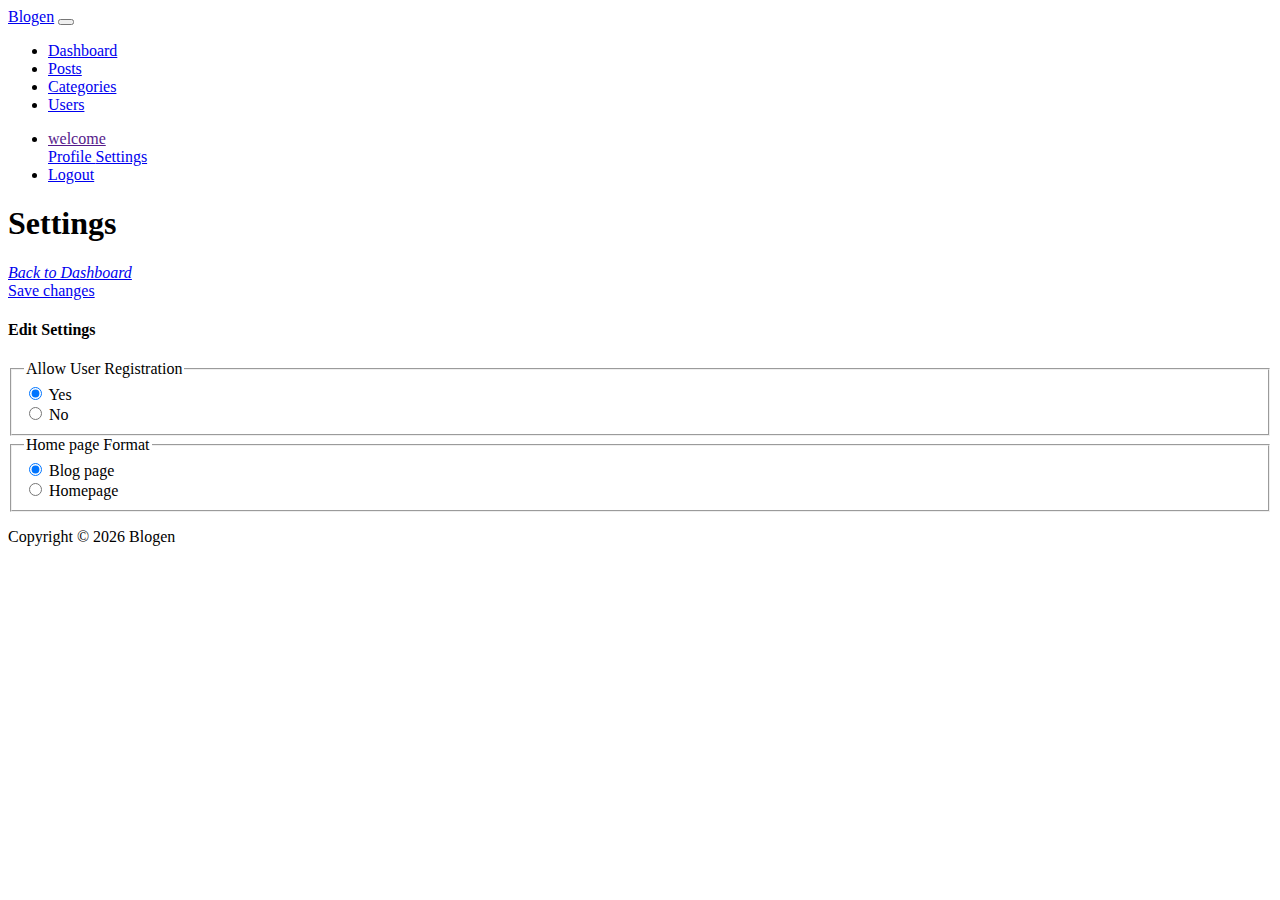
<file: projects/bootstrap/project3/settings.html>
<!DOCTYPE html>
<html lang="en">

<head>
  <meta charset="UTF-8">
  <meta name="viewport" content="width=device-width, initial-scale=1.0">
  <meta http-equiv="X-UA-Compatible" content="ie=edge">
  <link rel="stylesheet" href="https://use.fontawesome.com/releases/v5.0.13/css/all.css" integrity="sha384-DNOHZ68U8hZfKXOrtjWvjxusGo9WQnrNx2sqG0tfsghAvtVlRW3tvkXWZh58N9jp"
    crossorigin="anonymous">
  <link rel="stylesheet" href="https://stackpath.bootstrapcdn.com/bootstrap/4.1.1/css/bootstrap.min.css" integrity="sha384-WskhaSGFgHYWDcbwN70/dfYBj47jz9qbsMId/iRN3ewGhXQFZCSftd1LZCfmhktB"
    crossorigin="anonymous">
  <link rel="stylesheet" href="css/style.css">
  <title>Bootstrap Theme</title>
</head>

<body>
  <!-- Navbar -->
  <nav class="navbar navbar-expand-sm navbar-dark bg-dark py-0 mb-0">
    <div class="container">
      <a href="index.html" class="navbar-brand ">Blogen</a>
      <button class="navbar-toggler" data-toggle='collapse' data-target="#navbarCollapse">
        <span class="navbar-toggler-icon"></span>
      </button>
      <div class="collapse navbar-collapse" id="navbarCollapse">
        <ul class="navbar-nav ">
          <li class="nav-item px-2">
            <a href="index.html" class="nav-link ">Dashboard</a>
          </li>
          <li class="nav-item px-2">
            <a href="post.html" class="nav-link ">Posts</a>
          </li>
          <li class="nav-item px-2">
            <a href="categories.html" class="nav-link ">Categories</a>
          </li>
          <li class="nav-item px-2">
            <a href="users.html" class="nav-link ">Users</a>
          </li>
        </ul>
        <ul class="navbar-nav ml-auto">
          <li class="nav-item dropdown mr-3">
            <a href="" class="nav-link dropdown-toggle" data-toggle="dropdown">
              <i class="fas fa-user"></i>welcome
            </a>
            <div class="dropdown-menu">
              <a href="profile.html" class="dropdown-item">
                <i class="fas fa-user-circle"></i> Profile
              </a>
              <a href="settings.html" class="dropdown-item">
                <i class="fas fa-user-cog"></i> Settings
              </a>
            </div>
          </li>
          <li class="nav-item">
            <a href="login.html" class="nav-link">
              <i class="fas fa-user-times"></i> Logout
            </a>
          </li>
        </ul>
      </div>
    </div>
  </nav>

  <!-- header -->
  <header id="main-header" class="py-2 bg-primary text-white ">
    <div class="container">
      <div class="row">
        <div class="col-md-6">
          <h1>
            <i class="fas fa-cog"></i> Settings
          </h1>
        </div>

        <div class="col-md-6">

        </div>
      </div>
    </div>
  </header>

  <!-- actions -->

  <section id="actions" class="py-4  bg-light mb-3">
    <div class="container">
      <div class="row">
        <div class="col-md-3">
          <a href="index.html" class="btn btn-primary btn-block">
            <i class="fas fa-arrow-left">
              Back to Dashboard
            </i>
          </a>
        </div>

        <div class="col-md-3">
          <a href="index.html" class="btn btn-success btn-block">
            <i class="fas fa-save"></i>
            Save changes
            </i>
          </a>
        </div>

    


      </div>
    </div>
  </section>





  <!-- settings -->


  <section id="settings">
    <div class="container pb-0">
      <div class="col">
        <div class="card">
          <div class="card-header">
            <h4>Edit Settings</h4>
          </div>
          <div class="card-body">
            <form>
              <fieldset class="form-group">
                <legend>Allow User Registration</legend>
                <div class="form-check">
                  <label  class="form-check-label">
                    <input type="radio" class="form-check-input" value="Yes" Checked name="rdbn"> Yes
                  </label>
                </div>
                <div class="form-check">
                  <label class="form-check-label">
                    <input type="radio" class="form-check-input" value="Yes" name="rdbn"> No
                  </label>
                </div>
              </fieldset>
              <fieldset class="form-group">
                <legend>Home page Format</legend>
                <div class="form-check">
                  <label class="form-check-label">
                    <input type="radio" class="form-check-input" value="Posts" Checked name="rd2">
                    Blog page
                  </label>
                </div>
                <div class="form-check">
                  <label class="form-check-label">
                    <input type="radio" class="form-check-input" value="page" name="rd2"> 
                    Homepage
                  </label>
                </div>
              </fieldset>
            </form>
          </div>
        </div>
      </div>
    </div>
    </div>
  </section>

  <footer id="main-footer" class="bg-dark text-white fixed-bottom  pt-2">
    <div class="container">
      <div class="row">
        <div class="col">
          <p class="lead text-center">
            Copyright &copy; <span id="year"></span> Blogen
          </p>
        </div>
      </div>
    </div>
  </footer>


  <script src="http://code.jquery.com/jquery-3.3.1.min.js" integrity="sha256-FgpCb/KJQlLNfOu91ta32o/NMZxltwRo8QtmkMRdAu8="
    crossorigin="anonymous"></script>
  <script src="https://cdnjs.cloudflare.com/ajax/libs/popper.js/1.14.3/umd/popper.min.js" integrity="sha384-ZMP7rVo3mIykV+2+9J3UJ46jBk0WLaUAdn689aCwoqbBJiSnjAK/l8WvCWPIPm49"
    crossorigin="anonymous"></script>
  <script src="https://stackpath.bootstrapcdn.com/bootstrap/4.1.1/js/bootstrap.min.js" integrity="sha384-smHYKdLADwkXOn1EmN1qk/HfnUcbVRZyYmZ4qpPea6sjB/pTJ0euyQp0Mk8ck+5T"
    crossorigin="anonymous"></script>
  <script src="https://cdn.ckeditor.com/4.11.1/standard/ckeditor.js"></script>

  <script>
    // Get the current year for the copyright
    $('#year').text(new Date().getFullYear());

    CKEDITOR.replace('editor1');
  </script>
</body>

</html>
</file>
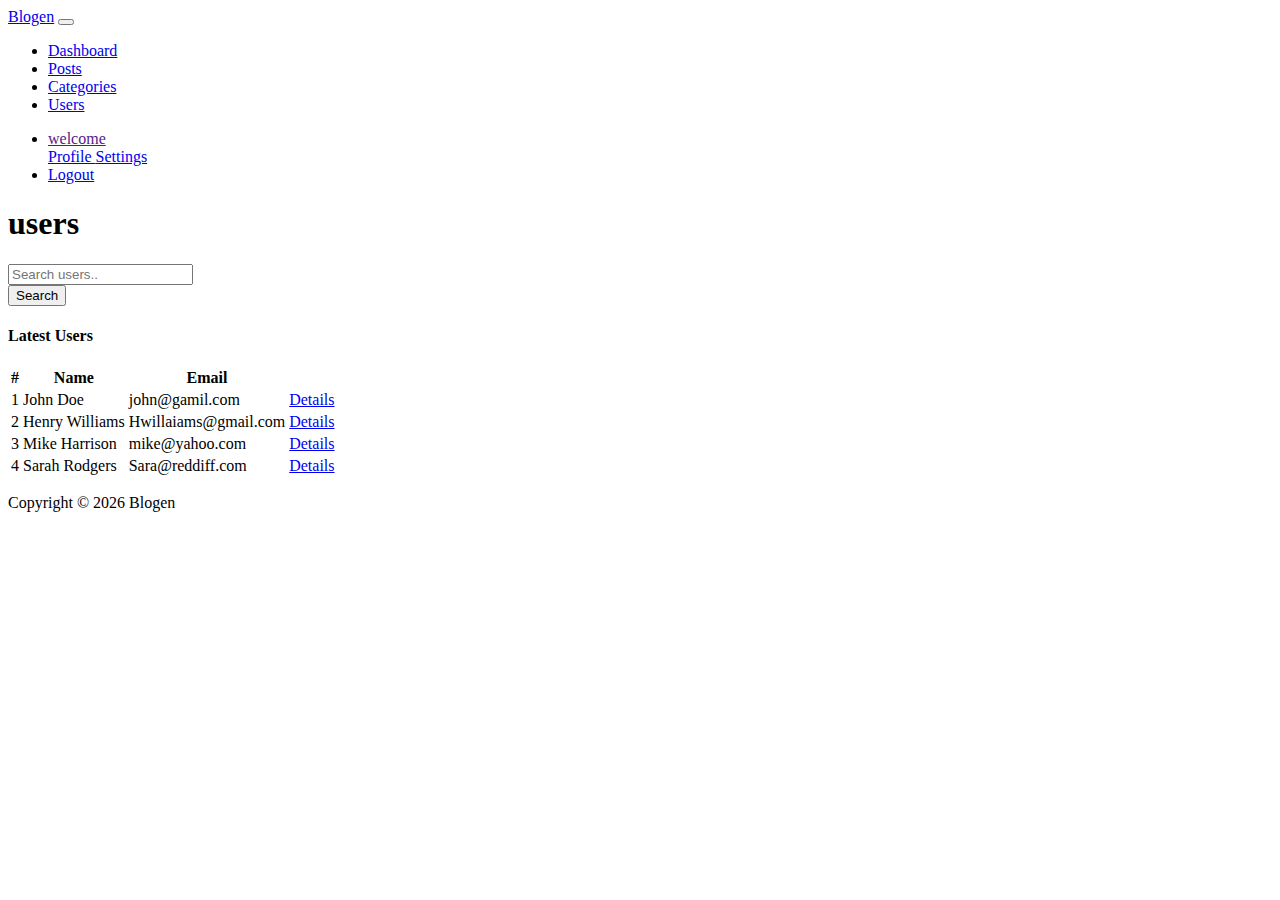
<file: projects/bootstrap/project3/users.html>
<!DOCTYPE html>
<html lang="en">

<head>
  <meta charset="UTF-8">
  <meta name="viewport" content="width=device-width, initial-scale=1.0">
  <meta http-equiv="X-UA-Compatible" content="ie=edge">
  <link rel="stylesheet" href="https://use.fontawesome.com/releases/v5.0.13/css/all.css" integrity="sha384-DNOHZ68U8hZfKXOrtjWvjxusGo9WQnrNx2sqG0tfsghAvtVlRW3tvkXWZh58N9jp"
    crossorigin="anonymous">
  <link rel="stylesheet" href="https://stackpath.bootstrapcdn.com/bootstrap/4.1.1/css/bootstrap.min.css" integrity="sha384-WskhaSGFgHYWDcbwN70/dfYBj47jz9qbsMId/iRN3ewGhXQFZCSftd1LZCfmhktB"
    crossorigin="anonymous">
  <link rel="stylesheet" href="css/style.css">
  <title>Bootstrap Theme</title>
</head>

<body>
  <!-- Navbar -->
  <nav class="navbar navbar-expand-sm navbar-dark bg-dark py-0 mb-0">
    <div class="container">
      <a href="index.html" class="navbar-brand ">Blogen</a>
      <button class="navbar-toggler" data-toggle='collapse' data-target="#navbarCollapse">
        <span class="navbar-toggler-icon"></span>
      </button>
      <div class="collapse navbar-collapse" id="navbarCollapse">
        <ul class="navbar-nav ">
          <li class="nav-item px-2">
            <a href="index.html" class="nav-link ">Dashboard</a>
          </li>
          <li class="nav-item px-2">
            <a href="post.html" class="nav-link ">Posts</a>
          </li>
          <li class="nav-item px-2">
            <a href="categories.html" class="nav-link ">Categories</a>
          </li>
          <li class="nav-item px-2">
            <a href="users.html" class="nav-link active">Users</a>
          </li>
        </ul>
        <ul class="navbar-nav ml-auto">
          <li class="nav-item dropdown mr-3">
            <a href="" class="nav-link dropdown-toggle" data-toggle="dropdown">
              <i class="fas fa-user"></i>welcome
            </a>
            <div class="dropdown-menu">
              <a href="profile.html" class="dropdown-item">
                <i class="fas fa-user-circle"></i> Profile
              </a>
              <a href="settings.html" class="dropdown-item">
                <i class="fas fa-user-cog"></i> Settings
              </a>
            </div>
          </li>
          <li class="nav-item">
            <a href="login.html" class="nav-link">
              <i class="fas fa-user-times"></i> Logout
            </a>
          </li>
        </ul>
      </div>
    </div>
  </nav>

  <!-- header -->
  <header id="main-header" class="py-2 bg-warning text-white ">
    <div class="container">
      <div class="row">
        <div class="col-md-6">
          <h1>
            <i class="fas fa-users"></i> users
          </h1>
        </div>
      </div>
    </div>
  </header>

  <!-- search -->
  <section id="search" class="py-4  bg-light mb-3">
    <div class="container">
      <div class="row">
        <div class="col-md-6 ml-auto">
          <div class="input-group">
            <input type="text" class="form-control" placeholder="Search users..">
            <div class="input-group-append">
              <button class="btn btn-warning">Search</button>
            </div>

          </div>
        </div>
      </div>
    </div>
  </section>


  <div class="container">
    <div class="row ">

      <div class="col">
        <div class="card ">
          <div class="card-header">
            <h4>Latest Users</h4>
          </div>
          <table class="table table-striped table-sm mb-0">
            <thead class="thead-dark">
              <tr>
                <th>#</th>
                <th>Name</th>
                <th>Email</th>
                
                <th></th>
              </tr>
            </thead>
            <tbody>
              <tr>
                <td>1</td>
                <td>John Doe</td>
                <td>john@gamil.com</td>
               
                <td><a href="details.html" class="btn btn-secondary">
                    <i class="fas fa-angle-double-right"></i>Details
                  </a></td>
              </tr>

              <tr>
                <td>2</td>
                <td>Henry Williams</td>
                <td>Hwillaiams@gmail.com </td>
               
                <td><a href="details.html" class="btn btn-secondary">
                    <i class="fas fa-angle-double-right"></i>Details
                  </a></td>
              </tr>


              <tr>
                <td>3</td>
                <td>Mike Harrison</td>
                <td>mike@yahoo.com</td>
            
                <td><a href="details.html" class="btn btn-secondary">
                    <i class="fas fa-angle-double-right"></i>Details
                  </a></td>
              </tr>



              <tr>
                <td>4</td>
                <td>Sarah Rodgers</td>
                <td>Sara@reddiff.com </td>
               
                <td><a href="details.html" class="btn btn-secondary">
                    <i class="fas fa-angle-double-right"></i>Details
                  </a></td>
              </tr>

       


            </tbody>
          </table>
       
         
        </div>
      </div>

    </div>
  </div>



  <footer id="main-footer" class="bg-dark text-white fixed-bottom pt-2 mt-5">
    <div class="container">
      <div class="row">
        <div class="col">
          <p class="lead text-center">
            Copyright &copy; <span id="year"></span> Blogen
          </p>
        </div>
      </div>
    </div>
  </footer>


  <script src="http://code.jquery.com/jquery-3.3.1.min.js" integrity="sha256-FgpCb/KJQlLNfOu91ta32o/NMZxltwRo8QtmkMRdAu8="
    crossorigin="anonymous"></script>
  <script src="https://cdnjs.cloudflare.com/ajax/libs/popper.js/1.14.3/umd/popper.min.js" integrity="sha384-ZMP7rVo3mIykV+2+9J3UJ46jBk0WLaUAdn689aCwoqbBJiSnjAK/l8WvCWPIPm49"
    crossorigin="anonymous"></script>
  <script src="https://stackpath.bootstrapcdn.com/bootstrap/4.1.1/js/bootstrap.min.js" integrity="sha384-smHYKdLADwkXOn1EmN1qk/HfnUcbVRZyYmZ4qpPea6sjB/pTJ0euyQp0Mk8ck+5T"
    crossorigin="anonymous"></script>


  <script>
    // Get the current year for the copyright
    $('#year').text(new Date().getFullYear());


  </script>
</body>

</html>
</file>
<file: css/style.css>
#main-header img{
  width:100%;
  height:100%;
}

.mainr{
  width:100%;
}


@media (max-width: 768px) {
 
 .mb-resp {
  
   margin-bottom:1rem;
   border: 2px double black;
   border-radius: 10px;
  }
  .mb-resp:hover{
  background-color: rgb(41, 124, 172);
}

}



.bg-black{
  background: #000;
}

.port-item :hover{

 
 cursor: pointer;

}

#transforming-items :hover{
  color:grey;
  opacity: 0.9;
}
</file>
<file: projects/bootstrap/project1/css/style.css>
body{
  background: #333;
  color:#fff
}

.navbar{
  border-bottom: #008ed6 3px solid;
  opacity: 0.8;
}
#home-head {
  padding-top:59px;
  background: url(../img/home.jpg);
  background-repeat: no-repeat;
  background-size:cover;
  background-attachment: fixed;
  min-height: 700px;

}
#home-head .dark-overlay{
min-height: 700px;
background-color: rgba(0,0,0,0.7);

}
#home-head .card-from{
  opacity: 0.8;
}
#home-head .fas{
  color:#008ed6;
  background: #fff;
  padding:5px;
  border-radius:5px;
}
.wrapper-ar{
text-align: center;
color:#fff;
opacity: 0.8;

}

#explore-section .fas,#share-section .fas{
  background: black;
  color:white;
  padding:5px;
  border-radius: 5px;

}
#create-section .fas,#share-section .fas{
  background: white;
  color:blue;
  padding:5px;
  border-radius: 5px;

}
</file>
<file: projects/bootstrap/project2/css/style.css>
body {
  margin-top: 75px; }

.navbar {
  box-shadow: 2px 2px 8px #169e97;
  opacity: 0.9;
  background: #fff; }
  .navbar .nav-item {
    font-size: 1.4rem;
    padding-right: 1.4rem; }

#showcase {
  position: relative;
  background: url("../img/mountains.jpg");
  min-height: 600px; }
  #showcase .primary-overlay {
    background: rgba(22, 158, 151, 0.8);
    position: absolute;
    top: 0;
    left: 0;
    width: 100%;
    height: 100%; }

@media (max-width: 768px) {
  #showcase {
    min-height: 500px; }
    #showcase h1 {
      font-size: 4rem; }

  .mb-responsive {
    margin-bottom: 1rem; } }
.info-header {
  width: 50%;
  margin: auto;
  border-bottom: 1px #ddd solid; }

#authors img {
  margin-top: -50px; }
#authors .card:hover {
  background: #169e97;
  color: #fff; }
#authors .fab {
  color: #fff; }

a:hover .navs {
  background: #169e97; }
</file>
<file: projects/bootstrap/project3/css/style.css>
#login{
  margin-top: 8rem;
}
</file>
